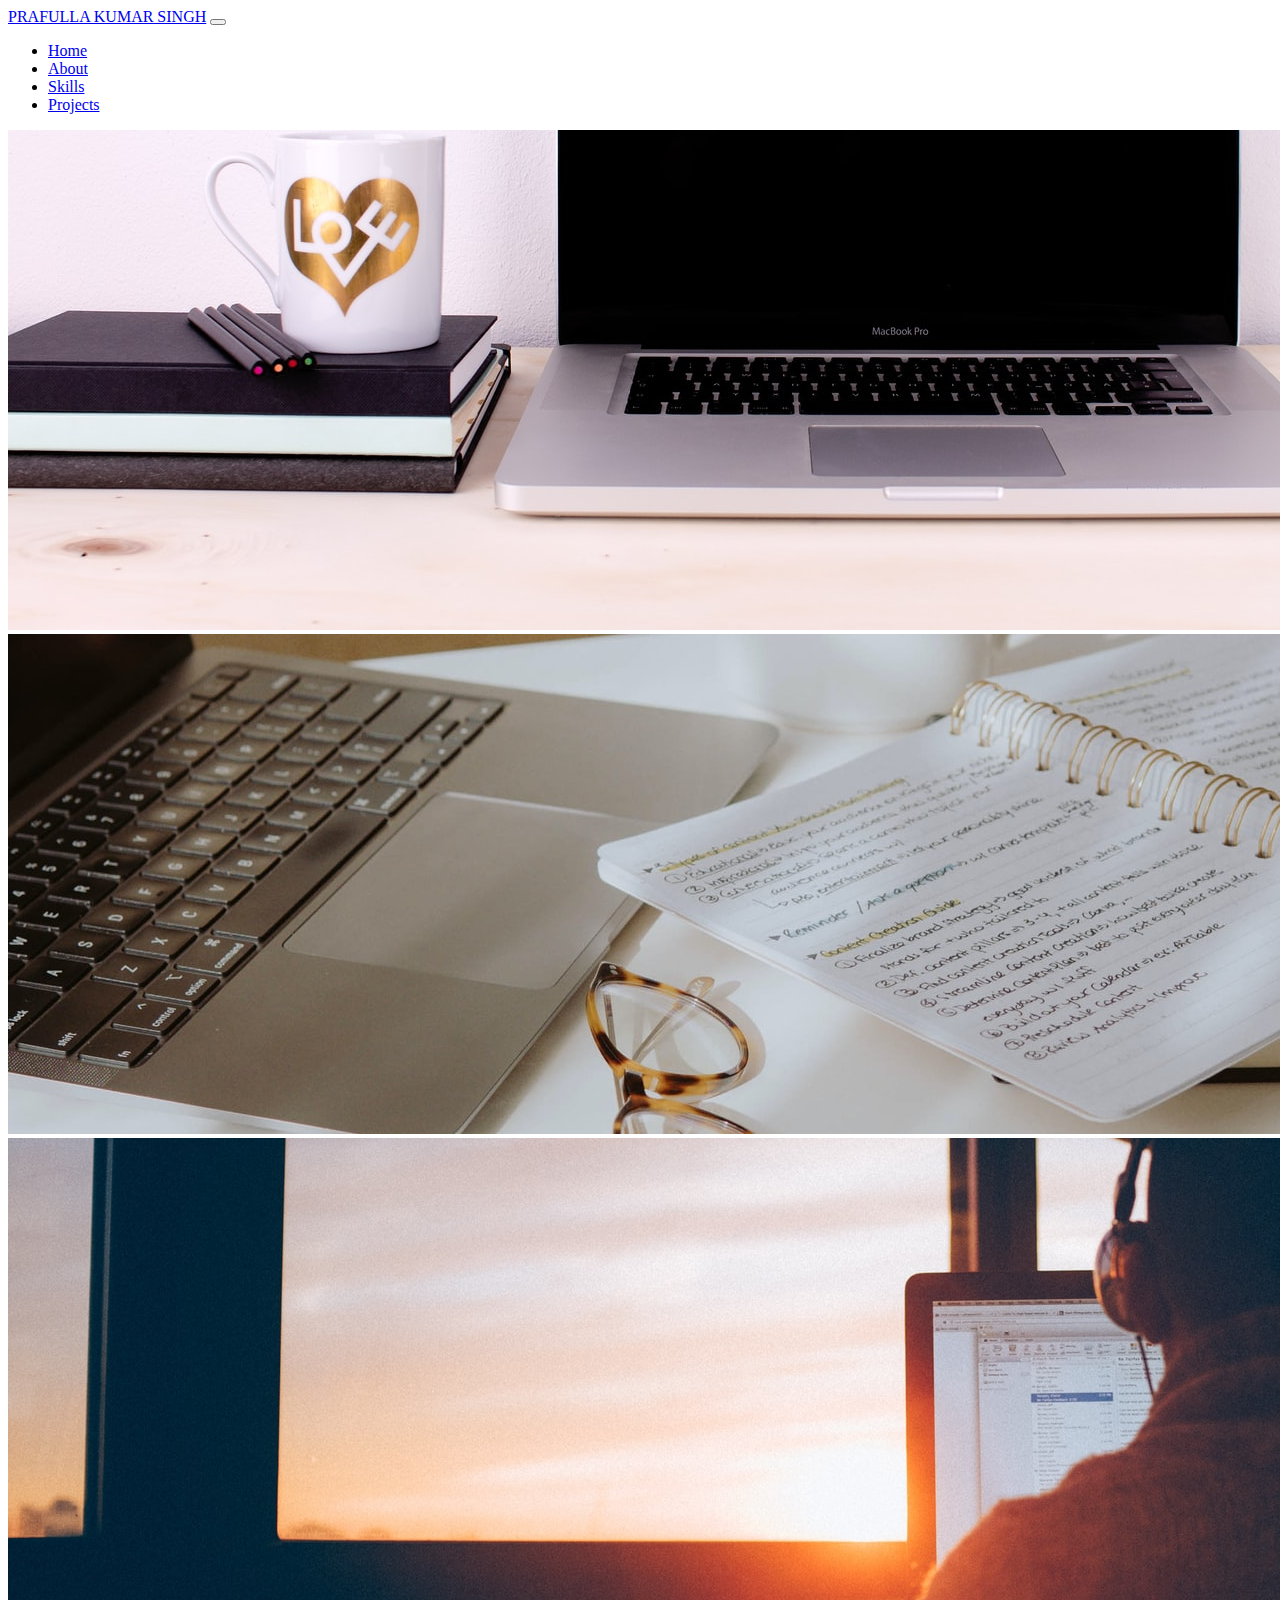
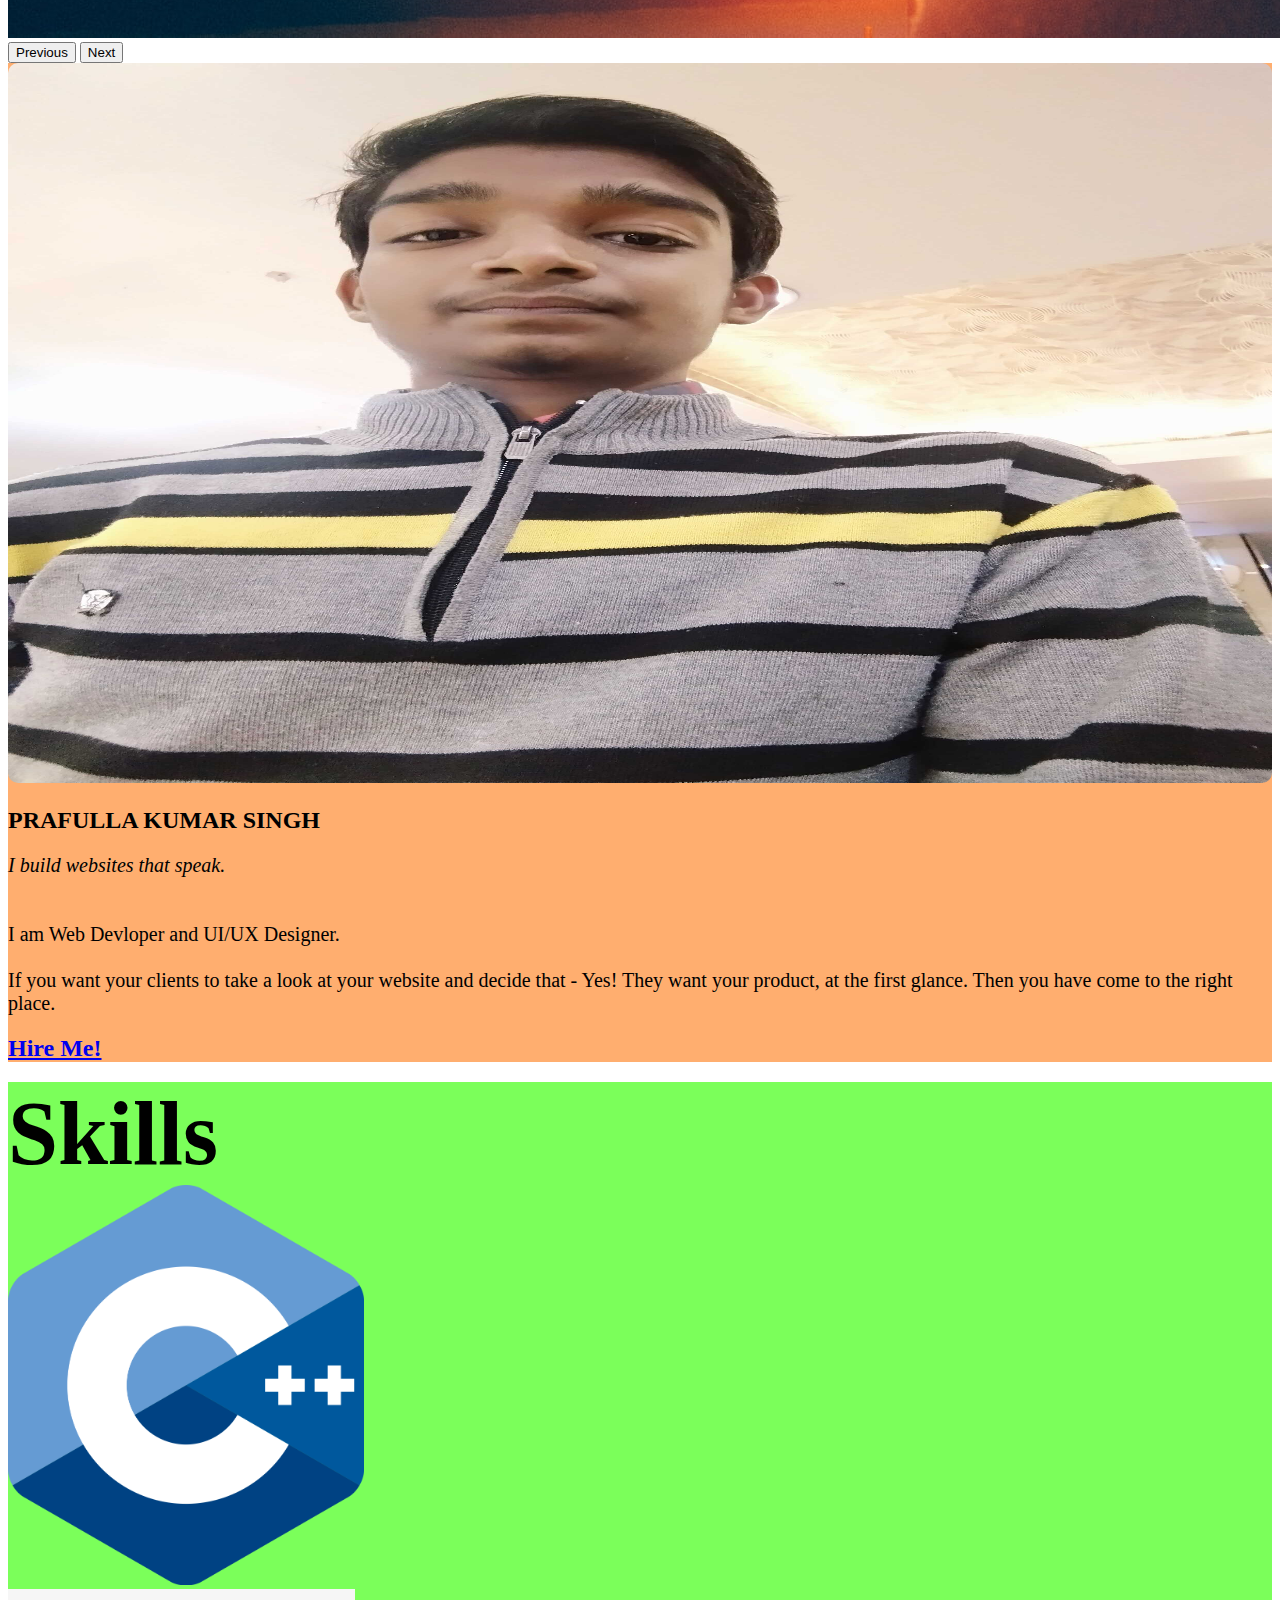
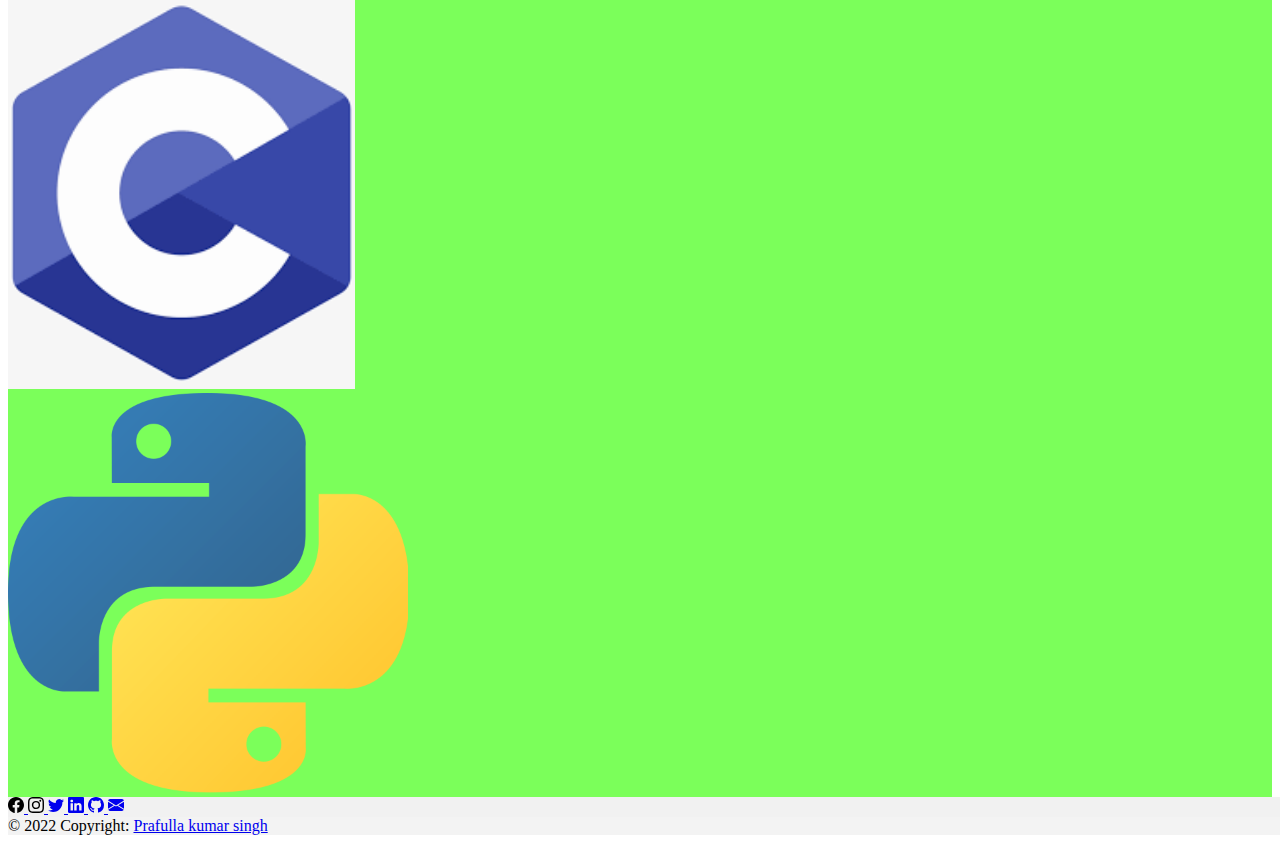
<file: Project/index.html>
<!DOCTYPE html>
<html lang="en">

<head>
    <meta charset="UTF-8">
    <meta http-equiv="X-UA-Compatible" content="IE=edge">
    <meta name="viewport" content="width=device-width, initial-scale=1.0">
    <link href="https://cdn.jsdelivr.net/npm/bootstrap@5.1.1/dist/css/bootstrap.min.css" rel="stylesheet"
        integrity="sha384-F3w7mX95PdgyTmZZMECAngseQB83DfGTowi0iMjiWaeVhAn4FJkqJByhZMI3AhiU" crossorigin="anonymous">
    <script src="https://cdn.jsdelivr.net/npm/bootstrap@5.1.1/dist/js/bootstrap.bundle.min.js"
        integrity="sha384-/bQdsTh/da6pkI1MST/rWKFNjaCP5gBSY4sEBT38Q/9RBh9AH40zEOg7Hlq2THRZ"
        crossorigin="anonymous"></script>
    <link rel="stylesheet" href="style.css">
    <title>Portfolio</title>
</head>

<body>
    <!-- navigation -->
    <nav class="navbar navbar-expand-lg navbar-dark bg-dark">
        <div class="container-fluid">
            <a class="navbar-brand" href="#">PRAFULLA KUMAR SINGH</a>
            <button class="navbar-toggler" type="button" data-bs-toggle="collapse"
                data-bs-target="#navbarSupportedContent" aria-controls="navbarSupportedContent" aria-expanded="false"
                aria-label="Toggle navigation">
                <span class="navbar-toggler-icon"></span>
            </button>
            <div class="collapse navbar-collapse" id="navbarSupportedContent">
                <ul class="navbar-nav me-auto mb-2 mb-lg-0">
                    <li class="nav-item">
                        <a class="nav-link active" aria-current="page" href="#">Home</a>
                    </li>
                    <li class="nav-item">
                        <a class="nav-link" href="#about">About</a>
                    </li>
                    <li class="nav-item">
                        <a class="nav-link" href="#skills">Skills</a>
                    </li>
                    <li class="nav-item">
                        <a class="nav-link" href="projects.html">Projects</a>
                    </li>
                </ul>
            </div>
        </div>
    </nav>
    <!-- start -->
    <div id="carouselExampleFade" class="carousel slide carousel-fade" data-bs-ride="carousel">
        <div class="carousel-inner">
            <div class="carousel-item active">
                <img src="img/photo-1524561506982-601111bed7a6.jpeg" class="d-block w-100" alt="...">
            </div>
            <div class="carousel-item">
                <img src="img/photo-1612405199572-aa74dfbad7d0.jpeg" class="d-block w-100" alt="...">
            </div>
            <div class="carousel-item">
                <img src="img/photo-1497493292307-31c376b6e479.jpeg" class="d-block w-100" alt="...">
            </div>
        </div>
        <button class="carousel-control-prev" type="button" data-bs-target="#carouselExampleFade" data-bs-slide="prev">
            <span class="carousel-control-prev-icon" aria-hidden="true"></span>
            <span class="visually-hidden">Previous</span>
        </button>
        <button class="carousel-control-next" type="button" data-bs-target="#carouselExampleFade" data-bs-slide="next">
            <span class="carousel-control-next-icon" aria-hidden="true"></span>
            <span class="visually-hidden">Next</span>
        </button>
    </div>
    <!-- About -->
    <div class="container" id="about">
        <div class="card-about-card">
            <div class="row no-gutters">
                <div class="col-sm-8 col-md-6">
                    <img src="img/pks.jpg" alt="login" class="about-card-img">
                </div>
                <div class="col-sm-8 col-md-6">
                    <div class="card-body">
                        <h2> PRAFULLA KUMAR SINGH<h2>
                                <div class="about-card-description">
                                    <em> I build websites that speak. </em>
                                    <br> <br> <br>
                                    I am Web Devloper and UI/UX Designer.
                                    <br> <br>
                                    If you want your clients to take a look at your website and decide that - Yes! They
                                    want your product, at the first glance. Then you have come to the right place.
                                </div>
                                <a class="btn bg-info text-danger" href="#"> <strong>

                                        Hire Me!</a>
                                </strong>
                    </div>
                </div>
            </div>
        </div>
    </div>
    <!-- Skills -->
    <div class="album py-1 bg-light" id="skill">
        <div class="container1">
            <div class="selfhead text-center">
                Skills
            </div>
            <div class="row">
                <div class="col-md-4">
                    <div class="card mb-4 box-shadow">
                        <img class="card-img-top" src="img/c++.png" alt="Card image cap" height="400px">
                    </div>
                </div>
                <div class="col-md-4">
                    <div class="card mb-4 box-shadow">
                        <img class="card-img-top" src="img/c.png" alt="Card image cap" height="400px">

                    </div>
                </div>
                <div class="col-md-4">
                    <div class="card mb-4 box-shadow">
                        <img class="card-img-top" src="img/python.png" alt="Card image cap" height="400px">

                    </div>
                </div>

               
            </div>
        </div>
    </div>
    <!-- footer -->
    <footer class="text-center text-white" style="background-color: #f1f1f1;">
        <div class="container pt-4">
  
          <section class="mb-4">
            <a class="btn btn-link btn-floating btn-lg text-dark m-1" href="https://www.facebook.com/"
              role="button" data-mdb-ripple-color="dark">
              <svg xmlns="http://www.w3.org/2000/svg" width="16" height="16" fill="black" class="bi bi-facebook"
                viewBox="0 0 16 16">
                <path
                  d="M16 8.049c0-4.446-3.582-8.05-8-8.05C3.58 0-.002 3.603-.002 8.05c0 4.017 2.926 7.347 6.75 7.951v-5.625h-2.03V8.05H6.75V6.275c0-2.017 1.195-3.131 3.022-3.131.876 0 1.791.157 1.791.157v1.98h-1.009c-.993 0-1.303.621-1.303 1.258v1.51h2.218l-.354 2.326H9.25V16c3.824-.604 6.75-3.934 6.75-7.951z" />
              </svg>
              <i class="bi bi-facebook text-dark"></i>
            </a>
  
            <a class="btn btn-link btn-floating btn-lg text-dark m-1"
              href="https://www.instagram.com/" role="button" data-mdb-ripple-color="dark">
  
              <svg xmlns="http://www.w3.org/2000/svg" width="16" height="16" fill="black" class="bi bi-instagram"
                viewBox="0 0 16 16">
                <path
                  d="M8 0C5.829 0 5.556.01 4.703.048 3.85.088 3.269.222 2.76.42a3.917 3.917 0 0 0-1.417.923A3.927 3.927 0 0 0 .42 2.76C.222 3.268.087 3.85.048 4.7.01 5.555 0 5.827 0 8.001c0 2.172.01 2.444.048 3.297.04.852.174 1.433.372 1.942.205.526.478.972.923 1.417.444.445.89.719 1.416.923.51.198 1.09.333 1.942.372C5.555 15.99 5.827 16 8 16s2.444-.01 3.298-.048c.851-.04 1.434-.174 1.943-.372a3.916 3.916 0 0 0 1.416-.923c.445-.445.718-.891.923-1.417.197-.509.332-1.09.372-1.942C15.99 10.445 16 10.173 16 8s-.01-2.445-.048-3.299c-.04-.851-.175-1.433-.372-1.941a3.926 3.926 0 0 0-.923-1.417A3.911 3.911 0 0 0 13.24.42c-.51-.198-1.092-.333-1.943-.372C10.443.01 10.172 0 7.998 0h.003zm-.717 1.442h.718c2.136 0 2.389.007 3.232.046.78.035 1.204.166 1.486.275.373.145.64.319.92.599.28.28.453.546.598.92.11.281.24.705.275 1.485.039.843.047 1.096.047 3.231s-.008 2.389-.047 3.232c-.035.78-.166 1.203-.275 1.485a2.47 2.47 0 0 1-.599.919c-.28.28-.546.453-.92.598-.28.11-.704.24-1.485.276-.843.038-1.096.047-3.232.047s-2.39-.009-3.233-.047c-.78-.036-1.203-.166-1.485-.276a2.478 2.478 0 0 1-.92-.598 2.48 2.48 0 0 1-.6-.92c-.109-.281-.24-.705-.275-1.485-.038-.843-.046-1.096-.046-3.233 0-2.136.008-2.388.046-3.231.036-.78.166-1.204.276-1.486.145-.373.319-.64.599-.92.28-.28.546-.453.92-.598.282-.11.705-.24 1.485-.276.738-.034 1.024-.044 2.515-.045v.002zm4.988 1.328a.96.96 0 1 0 0 1.92.96.96 0 0 0 0-1.92zm-4.27 1.122a4.109 4.109 0 1 0 0 8.217 4.109 4.109 0 0 0 0-8.217zm0 1.441a2.667 2.667 0 1 1 0 5.334 2.667 2.667 0 0 1 0-5.334z" />
              </svg>
              <i class="bi bi-instagram"></i>
            </a>
  
            <a class="btn btn-link btn-floating btn-lg text-dark m-1" href="https://twitter.com/"
              role="button" data-mdb-ripple-color="dark">
              <svg xmlns="http://www.w3.org/2000/svg" width="16" height="16" fill="currentColor" class="bi bi-twitter"
                viewBox="0 0 16 16">
                <path
                  d="M5.026 15c6.038 0 9.341-5.003 9.341-9.334 0-.14 0-.282-.006-.422A6.685 6.685 0 0 0 16 3.542a6.658 6.658 0 0 1-1.889.518 3.301 3.301 0 0 0 1.447-1.817 6.533 6.533 0 0 1-2.087.793A3.286 3.286 0 0 0 7.875 6.03a9.325 9.325 0 0 1-6.767-3.429 3.289 3.289 0 0 0 1.018 4.382A3.323 3.323 0 0 1 .64 6.575v.045a3.288 3.288 0 0 0 2.632 3.218 3.203 3.203 0 0 1-.865.115 3.23 3.23 0 0 1-.614-.057 3.283 3.283 0 0 0 3.067 2.277A6.588 6.588 0 0 1 .78 13.58a6.32 6.32 0 0 1-.78-.045A9.344 9.344 0 0 0 5.026 15z" />
              </svg>
              <i class="bi bi-twitter"></i>
            </a>
  
            <a class="btn btn-link btn-floating btn-lg text-dark m-1"
              href="https://in.linkedin.com/in/" role="button" data-mdb-ripple-color="dark">
              <svg xmlns="http://www.w3.org/2000/svg" width="16" height="16" fill="currentColor" class="bi bi-linkedin"
                viewBox="0 0 16 16">
                <path
                  d="M0 1.146C0 .513.526 0 1.175 0h13.65C15.474 0 16 .513 16 1.146v13.708c0 .633-.526 1.146-1.175 1.146H1.175C.526 16 0 15.487 0 14.854V1.146zm4.943 12.248V6.169H2.542v7.225h2.401zm-1.2-8.212c.837 0 1.358-.554 1.358-1.248-.015-.709-.52-1.248-1.342-1.248-.822 0-1.359.54-1.359 1.248 0 .694.521 1.248 1.327 1.248h.016zm4.908 8.212V9.359c0-.216.016-.432.08-.586.173-.431.568-.878 1.232-.878.869 0 1.216.662 1.216 1.634v3.865h2.401V9.25c0-2.22-1.184-3.252-2.764-3.252-1.274 0-1.845.7-2.165 1.193v.025h-.016a5.54 5.54 0 0 1 .016-.025V6.169h-2.4c.03.678 0 7.225 0 7.225h2.4z" />
              </svg>
              <i class="bi bi-linkedin"></i>
            </a>
            <a class="btn btn-link btn-floating btn-lg text-dark m-1"
              href="https://github.com/" role="button" data-mdb-ripple-color="dark">
              <svg xmlns="http://www.w3.org/2000/svg" width="16" height="16" fill="currentColor" class="bi bi-github"
                viewBox="0 0 16 16">
                <path
                  d="M8 0C3.58 0 0 3.58 0 8c0 3.54 2.29 6.53 5.47 7.59.4.07.55-.17.55-.38 0-.19-.01-.82-.01-1.49-2.01.37-2.53-.49-2.69-.94-.09-.23-.48-.94-.82-1.13-.28-.15-.68-.52-.01-.53.63-.01 1.08.58 1.23.82.72 1.21 1.87.87 2.33.66.07-.52.28-.87.51-1.07-1.78-.2-3.64-.89-3.64-3.95 0-.87.31-1.59.82-2.15-.08-.2-.36-1.02.08-2.12 0 0 .67-.21 2.2.82.64-.18 1.32-.27 2-.27.68 0 1.36.09 2 .27 1.53-1.04 2.2-.82 2.2-.82.44 1.1.16 1.92.08 2.12.51.56.82 1.27.82 2.15 0 3.07-1.87 3.75-3.65 3.95.29.25.54.73.54 1.48 0 1.07-.01 1.93-.01 2.2 0 .21.15.46.55.38A8.012 8.012 0 0 0 16 8c0-4.42-3.58-8-8-8z" />
              </svg>
              <i class="bi bi-github"></i>
            </a>
            <a
            class="btn btn-link btn-floating btn-lg text-dark m-1"
            href="mailto:2003010152@ipec.org.in"
            role="button"
            data-mdb-ripple-color="dark"
            >
            <svg xmlns="http://www.w3.org/2000/svg" width="16" height="16" fill="currentColor" class="bi bi-envelope-fill" viewBox="0 0 16 16">
              <path d="M.05 3.555A2 2 0 0 1 2 2h12a2 2 0 0 1 1.95 1.555L8 8.414.05 3.555zM0 4.697v7.104l5.803-3.558L0 4.697zM6.761 8.83l-6.57 4.027A2 2 0 0 0 2 14h12a2 2 0 0 0 1.808-1.144l-6.57-4.027L8 9.586l-1.239-.757zm3.436-.586L16 11.801V4.697l-5.803 3.546z"/>
            </svg>
            <i class="bi bi-envelope-fill"></i>
          </a>
          </section>
        </div>
        <div class="text-center text-secondary p-3" style="background-color: rgba(255, 255, 255, 0.2);">
          © 2022 Copyright:
          <a class="text-secondary" href="./index.html">Prafulla kumar singh</a>
        </div>
      </footer>
</body>

</html>
</file>
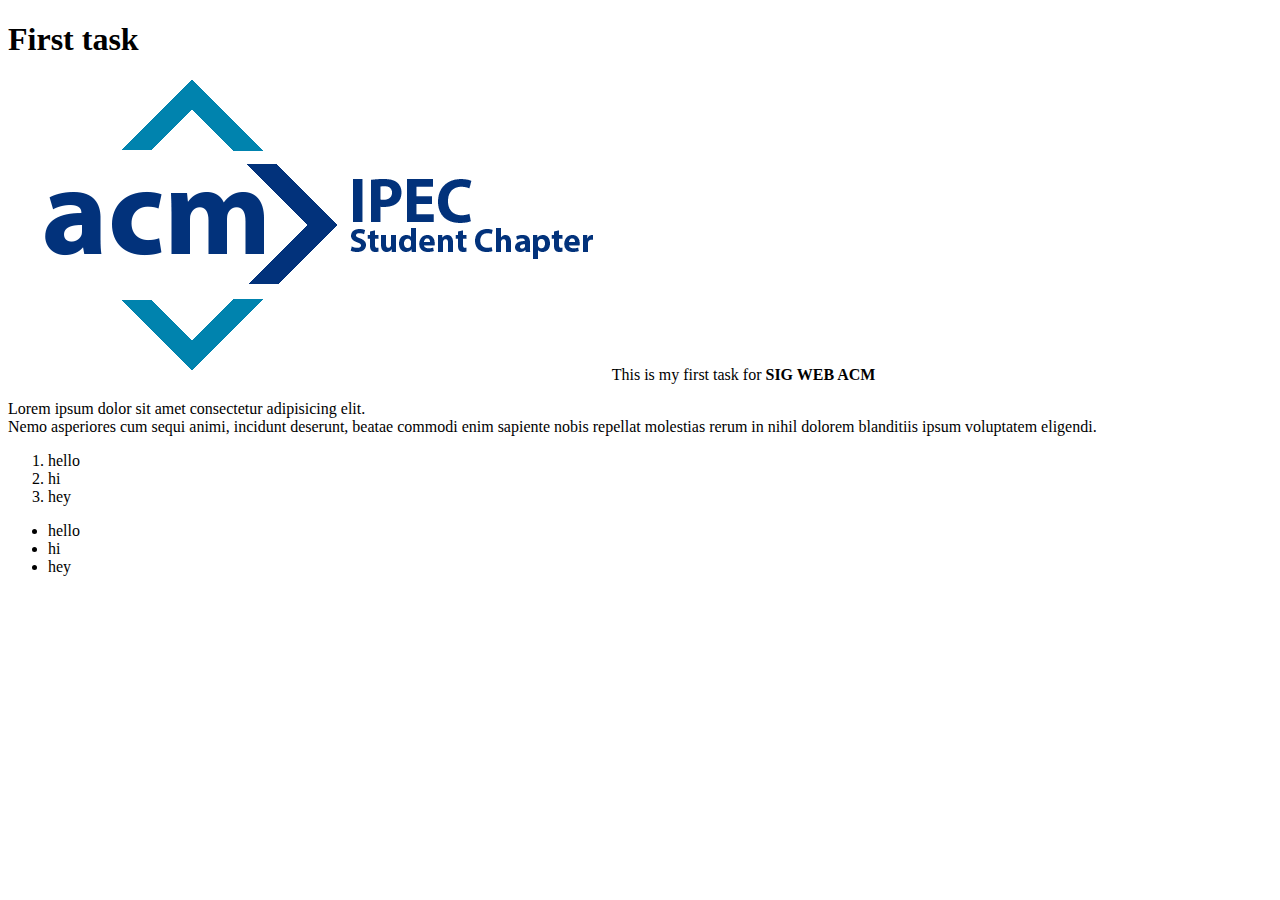
<file: task1/index.html>
<!DOCTYPE html>
<html lang="en">
<head>
    <meta charset="UTF-8">
    <meta http-equiv="X-UA-Compatible" content="IE=edge">
    <meta name="viewport" content="width=device-width, initial-scale=1.0">
    <title>Task1</title>
</head>
<body>
   <h1>First task</h1>
    <img src="acmlogo.png" alt="logo">
    <span>This is my first task for <b>SIG WEB ACM</b></span>
    <p>Lorem ipsum dolor sit amet consectetur adipisicing elit. <br> Nemo asperiores cum sequi animi, incidunt deserunt, beatae commodi enim sapiente nobis repellat molestias rerum in nihil dolorem blanditiis ipsum voluptatem eligendi.</p>
<div>
    <ol>
        <li>hello</li>
        <li>hi</li>
        <li>hey</li>
    </ol>
    <ul>
        <li>hello</li>
        <li>hi</li>
        <li>hey</li>
    </ul>
</div>

    
</body>
</html>
</file>
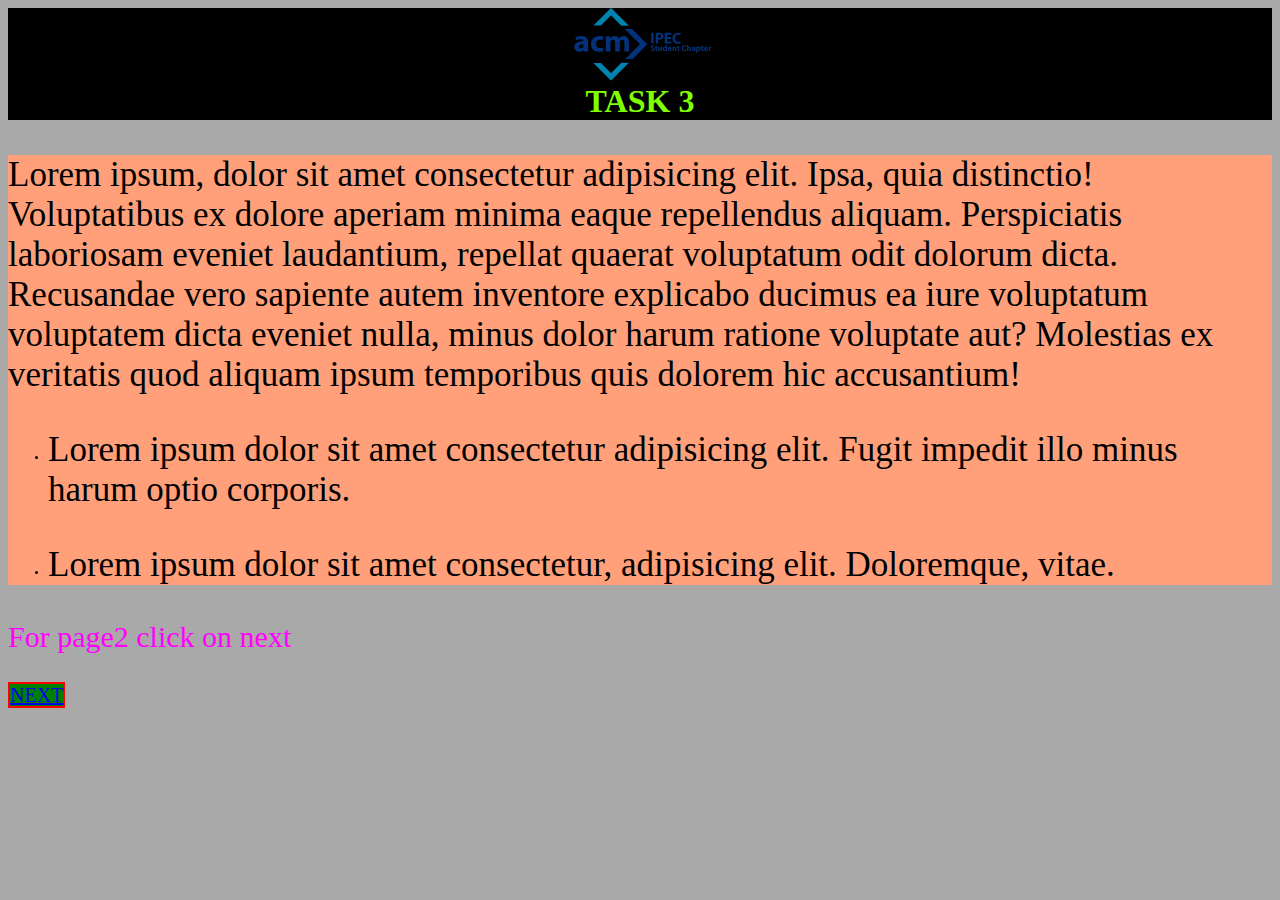
<file: task3/index.html>
<!DOCTYPE html>
<html lang="en">
<head>
    <meta charset="UTF-8">
    <meta http-equiv="X-UA-Compatible" content="IE=edge">
    <meta name="viewport" content="width=device-width, initial-scale=1.0">
    <title>Task3</title>
    <style>
        body{
            background-color: darkgrey;
        }
        header{
            background-color: black;
        }
        img{
            display: block;
            width: 150px;
            margin: auto;
        }
        h1{
            
            color: chartreuse;
            text-align: center;
            margin: 0px;
        }
        .t1{
            padding-top: 0px;
            background-color: lightsalmon;
            font-size: 10px;
        }
        .t1 p{
            font-size: 3.5em;
        }
        .p2 p{
            font-size: 30px;
            color: magenta;
        }
        .p2 a{
            border: 2px solid red;
            font-size: 20px;
            background-color: green;
        }
        .p2 a:hover{
            background-color: mediumslateblue;
            color: whitesmoke;
        }
    </style>
</head>
<body>
   <header>
       <img src="acmlogo.png" alt="">
       <h1>TASK 3</h1>
   </header>
    <div class="t1">
        <p>Lorem ipsum, dolor sit amet consectetur adipisicing elit. Ipsa, quia distinctio! Voluptatibus ex dolore aperiam minima eaque repellendus aliquam. Perspiciatis laboriosam eveniet laudantium, repellat quaerat voluptatum odit dolorum dicta. Recusandae vero sapiente autem inventore explicabo ducimus ea iure voluptatum voluptatem dicta eveniet nulla, minus dolor harum ratione voluptate aut? Molestias ex veritatis quod aliquam ipsum temporibus quis dolorem hic accusantium!</p>
        <ul>
            <li><p>Lorem ipsum dolor sit amet consectetur adipisicing elit. Fugit impedit illo minus harum optio corporis.</p></li>
            <li><p>Lorem ipsum dolor sit amet consectetur, adipisicing elit. Doloremque, vitae.</p></li>
        </ul>
    </div>
    <div class="p2">
        <p>For page2 click on next</p>
        <a href="page2.html" target="blank">NEXT</a>
    </div>   
</body>
</html>
</file>
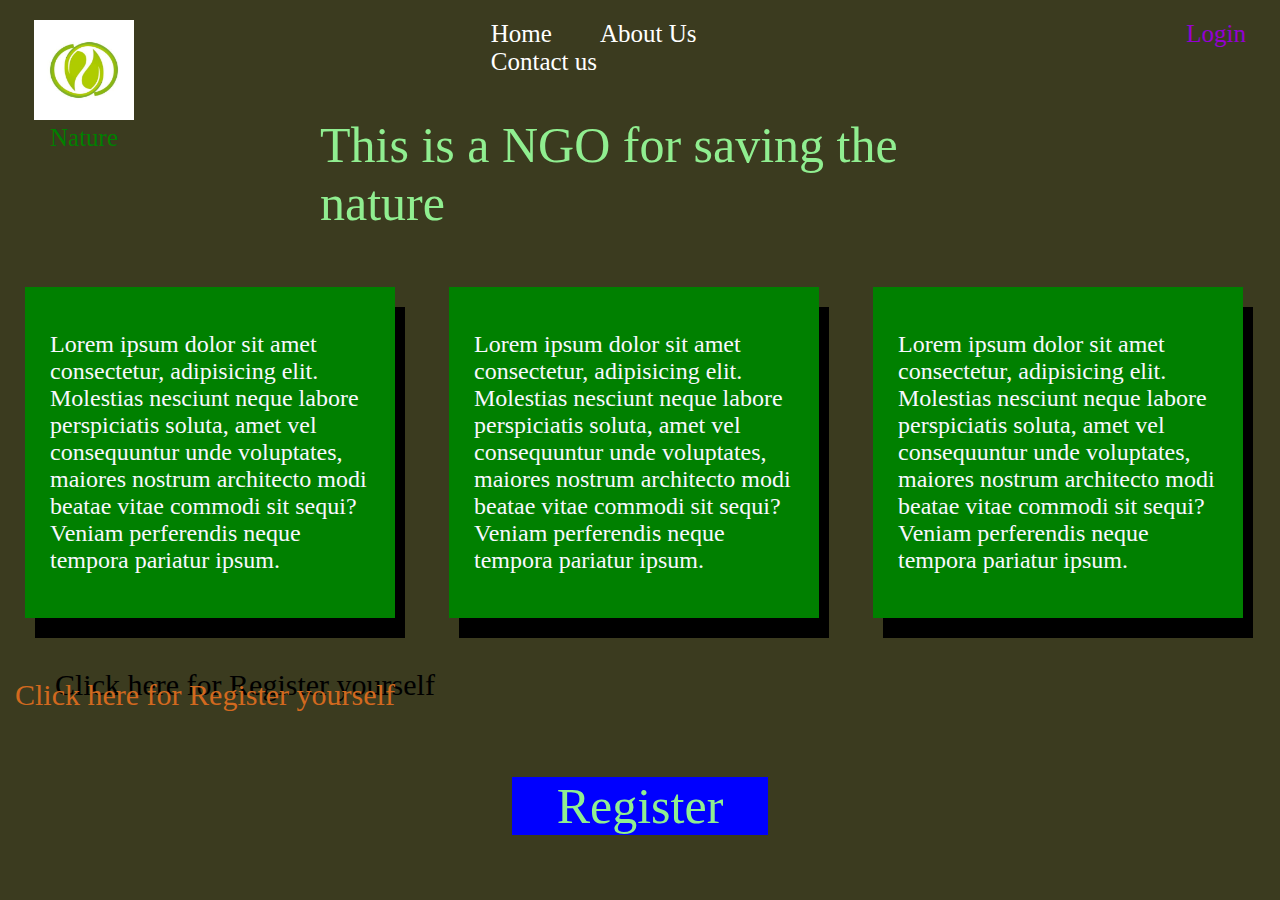
<file: task4/index.html>
<!DOCTYPE html>
<html lang="en">
<head>
    <meta charset="UTF-8">
    <meta http-equiv="X-UA-Compatible" content="IE=edge">
    <meta name="viewport" content="width=device-width, initial-scale=1.0">
    <title>Task4</title>
    <style>
        body{
            margin: 0px;
            padding: 0px;
            background-color: rgb(59, 59, 31);
        }
        .left{
            display:inline-block;
            position: absolute;
            left: 34px;
            top: 20px;
        }
        .left img{
            width: 100px;
        }
        .left div{
            color: green;
            text-align: center;
            font-size: 25px;
        }
        .mid{
            display: block;
            width: 33%;
            margin: 20px auto;   
        }
        .nav li{
            display: inline-block;
            font-size: 25px;
        }
        .nav li a{
            color: white;
            text-decoration: none;
            padding: 34px 22px;
        }
        .right{
            display:inline-block;
            position: absolute;
            right: 34px;
            top: 20px;
            font-size: 25px;
            
        }
        .right a{
            color: darkviolet;
            text-decoration: none;
        }
        .cont{
            color: lightgreen;
            display: block;
            width: 50%;
            margin: 40px auto;
            font-size: 50px;
        }
        .b1{
            display: inline-block;
            color: ghostwhite;
            font-size: 24px;
            width: 25%;
            background-color: green;
            box-shadow: 10px 20px black;
            margin: 15px 25px;
            padding: 20px 25px;
        }
        .regis p{
            font-size: 30px;
            padding: 15px;
            color: chocolate;
            text-shadow: 40px -10px black;
            transition-property: text-shadow;
            transition-duration: 3s;
        }
        .regis p:hover{
            text-shadow: -20px 10px black;
        }
        .regis a{
            color: lightgreen;
            display: block;
            background-color: blue;
            text-align: center;
            width: 20%;
            margin: 50px auto;
            font-size: 50px;
            text-decoration: none;
        }
    </style>
</head>
<body>
    <header class="head">
        <div class="left">
            <img src="nl.jpg" alt="">
            <div>Nature</div>
        </div>
        <div class="mid">
            <ul class="nav">
                <li><a href="index.html">Home</a></li>
                <li><a href="about us.html">About Us</a></li>
                <li><a href="#">Contact us</a></li>
            </ul>
            <div class="right">
                <a href="#">Login</a>
            </div>
        </div>
    </header>
    <div class="cont">
        This is a NGO for saving the nature
    </div>
    <div class="b1">
        <p>Lorem ipsum dolor sit amet consectetur, adipisicing elit. Molestias nesciunt neque labore perspiciatis soluta, amet vel consequuntur unde voluptates, maiores nostrum architecto modi beatae vitae commodi sit sequi? Veniam perferendis neque tempora pariatur ipsum.</p>
    </div>
    <div class="b1">
        <p>Lorem ipsum dolor sit amet consectetur, adipisicing elit. Molestias nesciunt neque labore perspiciatis soluta, amet vel consequuntur unde voluptates, maiores nostrum architecto modi beatae vitae commodi sit sequi? Veniam perferendis neque tempora pariatur ipsum.</p>
    </div>
    <div class="b1">
        <p>Lorem ipsum dolor sit amet consectetur, adipisicing elit. Molestias nesciunt neque labore perspiciatis soluta, amet vel consequuntur unde voluptates, maiores nostrum architecto modi beatae vitae commodi sit sequi? Veniam perferendis neque tempora pariatur ipsum.</p>
    </div>
    <div class="regis">
        <p>Click here for Register yourself</p>
        <div>
            <a href="registration.html" target="_blank">Register</a>
        </div>
    </div>
</body>
</html>
</file>
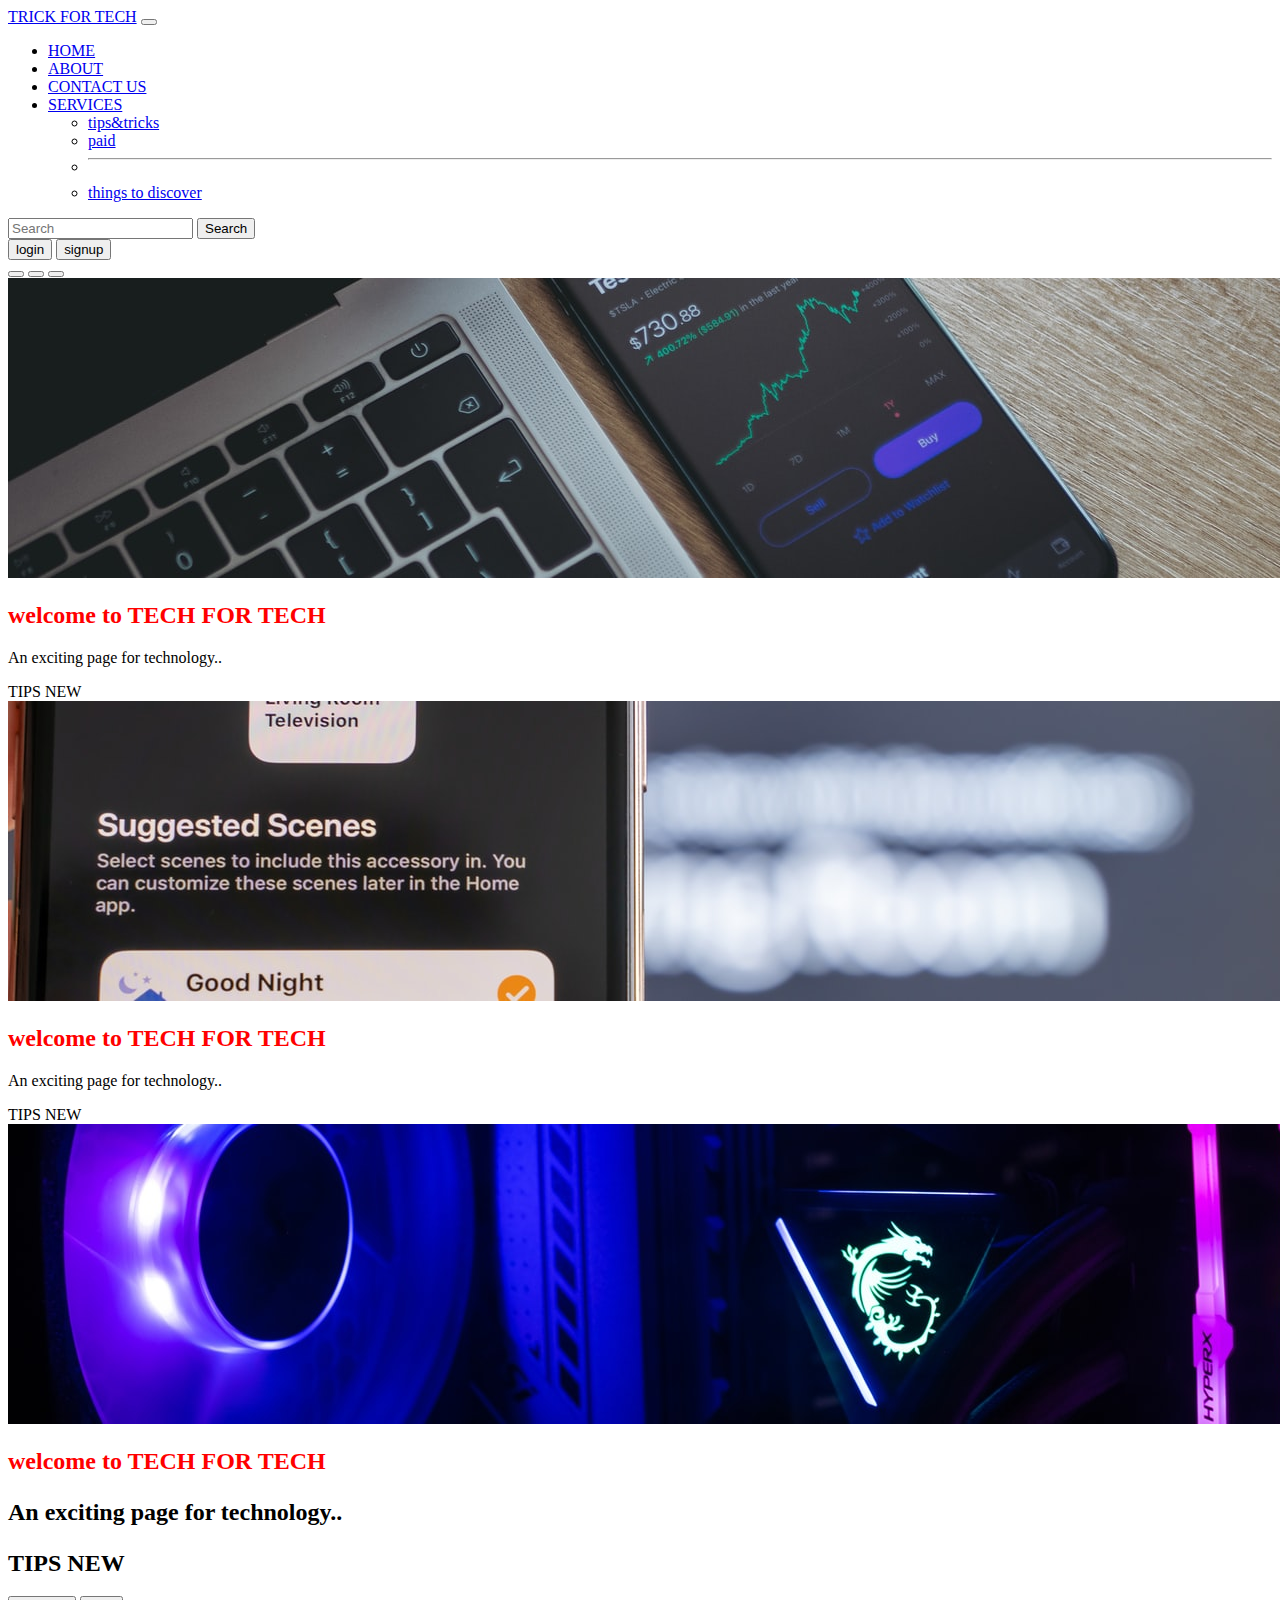
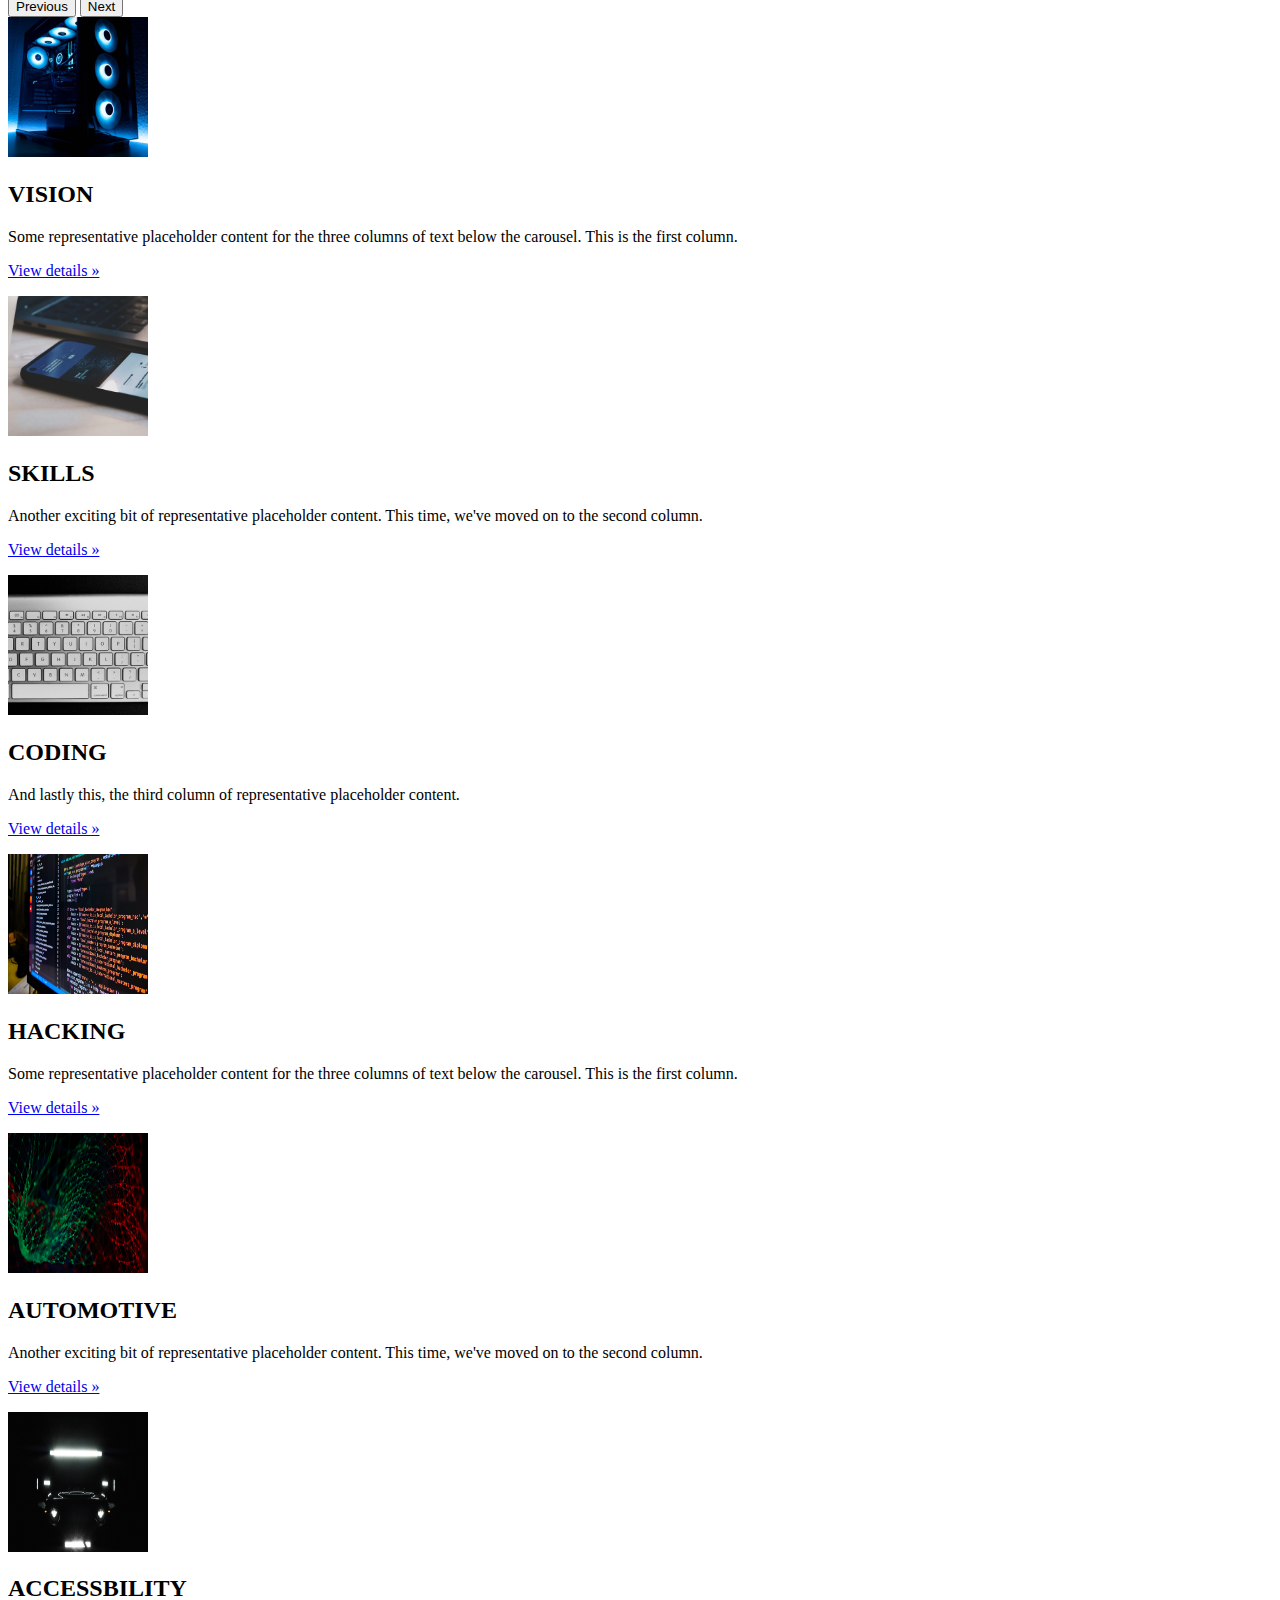
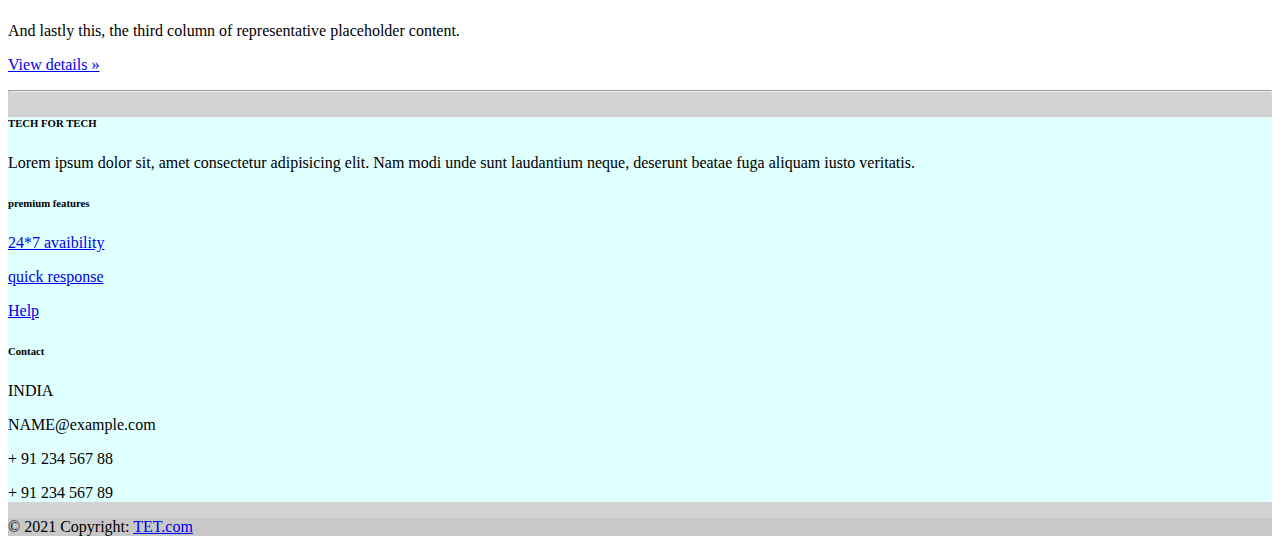
<file: task5/index.html>
<!doctype html>
<html lang="en">
  <head>
    <!-- Required meta tags -->
    <meta charset="utf-8">
    <meta name="viewport" content="width=device-width, initial-scale=1">

    <!-- Bootstrap CSS -->
    <link href="https://cdn.jsdelivr.net/npm/bootstrap@5.0.1/dist/css/bootstrap.min.css" rel="stylesheet" integrity="sha384-+0n0xVW2eSR5OomGNYDnhzAbDsOXxcvSN1TPprVMTNDbiYZCxYbOOl7+AMvyTG2x" crossorigin="anonymous">

    <title>TECH</title>
  </head>
  <body>
    <nav class="navbar navbar-expand-lg navbar-dark bg-dark">
        <div class="container-fluid">
          <a class="navbar-brand" href="#">TRICK FOR TECH</a>
          <button class="navbar-toggler" type="button" data-bs-toggle="collapse" data-bs-target="#navbarSupportedContent" aria-controls="navbarSupportedContent" aria-expanded="false" aria-label="Toggle navigation">
            <span class="navbar-toggler-icon"></span>
          </button>
          <div class="collapse navbar-collapse" id="navbarSupportedContent">
            <ul class="navbar-nav me-auto mb-2 mb-lg-0">
              <li class="nav-item">
                <a class="nav-link active" aria-current="page" href="/">HOME</a>
              </li>
              <li class="nav-item">
                <a class="nav-link" href="#">ABOUT</a>
              </li>
              <li class="nav-item">
                <a class="nav-link" href="#">CONTACT US</a>
              </li>
              <li class="nav-item dropdown">
                <a class="nav-link dropdown-toggle" href="#" id="navbarDropdown" role="button" data-bs-toggle="dropdown" aria-expanded="false">
                  SERVICES
                </a>
                <ul class="dropdown-menu" aria-labelledby="navbarDropdown">
                  <li><a class="dropdown-item" href="#">tips&tricks</a></li>
                  <li><a class="dropdown-item" href="#">paid</a></li>
                  <li><hr class="dropdown-divider"></li>
                  <li><a class="dropdown-item" href="#">things to discover</a></li>
                </ul>
              </li>
              
            </ul>
            <form class="d-flex">
              <input class="form-control me-2" type="search" placeholder="Search" aria-label="Search">
              <button class="btn btn-outline-success" type="submit">Search</button>
            </form>
            <div class="mx-2">
            <button class="btn btn-success">login</button>
            <button class="btn btn-success">signup</button>
        </div>
          </div>
        </div>
      </nav>
      <div id="carouselExampleCaptions" class="carousel slide carousel-fade" data-bs-ride="carousel">
        <div class="carousel-indicators">
          <button type="button" data-bs-target="#carouselExampleCaptions" data-bs-slide-to="0" class="active" aria-current="true" aria-label="Slide 1"></button>
          <button type="button" data-bs-target="#carouselExampleCaptions" data-bs-slide-to="1" aria-label="Slide 2"></button>
          <button type="button" data-bs-target="#carouselExampleCaptions" data-bs-slide-to="2" aria-label="Slide 3"></button>
        </div>
        <div class="carousel-inner">
          <div class="carousel-item active">
            <img src="pic.1.jpg" class="d-block w-100" alt="...">
            <div class="carousel-caption d-none d-md-block">
              <h2 style="color: red;">welcome to TECH FOR TECH</h2>
              <p>An exciting page for technology..</p>
              <bitton class="btn btn-danger">TIPS</bitton>
              <bitton class="btn btn-success">NEW</bitton>
            </div>
          </div>
          <div class="carousel-item">
            <img src="pic.3.jpg" class="d-block w-100"  alt="...">
            <div class="carousel-caption d-none d-md-block">
              <h2 style="color: red;">welcome to TECH FOR TECH</h2>
              <p>An exciting page for technology..</p>
              <bitton class="btn btn-danger">TIPS</bitton>
              <bitton class="btn btn-success">NEW</bitton>
            </div>
          </div>
          <div class="carousel-item">
            <img src="pic.4.jpg" class="d-block w-100" alt="...">
            <div class="carousel-caption d-none d-md-block">
              <h2 style="color: red;">welcome to TECH FOR TECH<h2>
              <p>An exciting page for technology..</p>
              <bitton class="btn btn-danger">TIPS</bitton>
              <bitton class="btn btn-success">NEW</bitton>
            </div>
          </div>
        </div>
        <button class="carousel-control-prev" type="button" data-bs-target="#carouselExampleCaptions" data-bs-slide="prev">
          <span class="carousel-control-prev-icon" aria-hidden="true"></span>
          <span class="visually-hidden">Previous</span>
        </button>
        <button class="carousel-control-next" type="button" data-bs-target="#carouselExampleCaptions" data-bs-slide="next">
          <span class="carousel-control-next-icon" aria-hidden="true"></span>
          <span class="visually-hidden">Next</span>
        </button>
        <div class="container my-4">
            <div class="row">
                <div class="col-lg-4">
                    <img class="bd-placeholder-img rounded-circle" width="140" height="140 "src="card.3.jpg" alt="">
                  <!-- <svg class="bd-placeholder-img rounded-circle" width="140" height="140" xmlns="http://www.w3.org/2000/svg" role="img" aria-label="Placeholder: 140x140" preserveAspectRatio="xMidYMid slice" focusable="false"><title>Placeholder</title><rect width="100%" height="100%" fill="#777"></rect><text x="50%" y="50%" fill="#777" dy=".3em">140x140</text></svg> -->
          
                  <h2>VISION</h2>
                  <p>Some representative placeholder content for the three columns of text below the carousel. This is the first column.</p>
                  <p><a class="btn btn-success" href="#">View details »</a></p>
                </div><!-- /.col-lg-4 -->
                <div class="col-lg-4">
                    <img class="bd-placeholder-img rounded-circle" width="140" height="140 "src="card.2.jpg" alt="">
                  <!-- <svg class="bd-placeholder-img rounded-circle" width="140" height="140" xmlns="http://www.w3.org/2000/svg" role="img" aria-label="Placeholder: 140x140" preserveAspectRatio="xMidYMid slice" focusable="false"><title>Placeholder</title><rect width="100%" height="100%" fill="#777"></rect><text x="50%" y="50%" fill="#777" dy=".3em">140x140</text></svg> -->
          
                  <h2>SKILLS</h2>
                  <p>Another exciting bit of representative placeholder content. This time, we've moved on to the second column.</p>
                  <p><a class="btn btn-warning" href="#">View details »</a></p>
                </div><!-- /.col-lg-4 -->
                <div class="col-lg-4">
                    <img class="bd-placeholder-img rounded-circle" width="140" height="140 "src="card.1.jpg" alt="">
                  <!-- <svg class="bd-placeholder-img rounded-circle" width="140" height="140" xmlns="http://www.w3.org/2000/svg" role="img" aria-label="Placeholder: 140x140" preserveAspectRatio="xMidYMid slice" focusable="false"><title>Placeholder</title><rect width="100%" height="100%" fill="#777"></rect><text x="50%" y="50%" fill="#777" dy=".3em">140x140</text></svg>
           -->
                  <h2>CODING</h2>
                  <p>And lastly this, the third column of representative placeholder content.</p>
                  <p><a class="btn btn-danger" href="#">View details »</a></p>
                </div><!-- /.col-lg-4 -->
              </div>
        </div>
        <div class="container my-4">
            <div class="row">
                <div class="col-lg-4">
                    <img class="bd-placeholder-img rounded-circle" width="140" height="140 "src="card.4.jpg" alt="">
                  <!-- <svg class="bd-placeholder-img rounded-circle" width="140" height="140" xmlns="http://www.w3.org/2000/svg" role="img" aria-label="Placeholder: 140x140" preserveAspectRatio="xMidYMid slice" focusable="false"><title>Placeholder</title><rect width="100%" height="100%" fill="#777"></rect><text x="50%" y="50%" fill="#777" dy=".3em">140x140</text></svg> -->
          
                  <h2>HACKING</h2>
                  <p>Some representative placeholder content for the three columns of text below the carousel. This is the first column.</p>
                  <p><a class="btn btn-success" href="#">View details »</a></p>
                </div><!-- /.col-lg-4 -->
                <div class="col-lg-4">
                    <img class="bd-placeholder-img rounded-circle" width="140" height="140 "src="card.5.jpg" alt="">
                  <!-- <svg class="bd-placeholder-img rounded-circle" width="140" height="140" xmlns="http://www.w3.org/2000/svg" role="img" aria-label="Placeholder: 140x140" preserveAspectRatio="xMidYMid slice" focusable="false"><title>Placeholder</title><rect width="100%" height="100%" fill="#777"></rect><text x="50%" y="50%" fill="#777" dy=".3em">140x140</text></svg> -->
          
                  <h2>AUTOMOTIVE</h2>
                  <p>Another exciting bit of representative placeholder content. This time, we've moved on to the second column.</p>
                  <p><a class="btn btn-warning" href="#">View details »</a></p>
                </div><!-- /.col-lg-4 -->
                <div class="col-lg-4">
                    <img class="bd-placeholder-img rounded-circle" width="140" height="140 "src="card.6.jpg" alt="">
                  <!-- <svg class="bd-placeholder-img rounded-circle" width="140" height="140" xmlns="http://www.w3.org/2000/svg" role="img" aria-label="Placeholder: 140x140" preserveAspectRatio="xMidYMid slice" focusable="false"><title>Placeholder</title><rect width="100%" height="100%" fill="#777"></rect><text x="50%" y="50%" fill="#777" dy=".3em">140x140</text></svg>
           -->
                  <h2>ACCESSBILITY</h2>
                  <p>And lastly this, the third column of representative placeholder content.</p>
                  <p><a class="btn btn-danger" href="#">View details »</a></p>
                </div><!-- /.col-lg-4 -->
              </div>
              <footer class="text-center text-lg-start bg-light text-muted" style="background-color: lightgrey;">
                <hr>
        
        
                <section class="" style="background-color: lightcyan">
                    <div class="container text-center text-md-start ">
        
                        <div class="row mt-3">
        
                            <div class="col-md-3 col-lg-4 col-xl-3 mx-auto mb-4">
        
                                <h6 class="text-uppercase fw-bold mb-4">
                                    <i class="fas fa-gem me-3"></i>TECH FOR TECH
                                </h6>
                                <p>
                                   Lorem ipsum dolor sit, amet consectetur adipisicing elit. Nam modi unde sunt laudantium neque, deserunt beatae fuga aliquam iusto veritatis.
                                </p>
                            </div>
        
        
        
                            
        
                            <div class="col-md-3 col-lg-2 col-xl-2 mx-auto mb-4">
        
                                <h6 class="text-uppercase fw-bold mb-4">
                                    premium features
                                </h6>
                               
                                <p>
                                    <a href="#!" class="text-reset">24*7 avaibility</a>
                                </p>
                                <p>
                                    <a href="#!" class="text-reset">quick response</a>
                                </p>
                                <p>
                                    <a href="#!" class="text-reset">Help</a>
                                </p>
                            </div>
        
                            <div class="col-md-4 col-lg-3 col-xl-3 mx-auto mb-md-0 mb-4">
        
                                <h6 class="text-uppercase fw-bold mb-4">
                                    Contact
                                </h6>
                                <p>INDIA</p>
                                <p>
        
                                    NAME@example.com
                                </p>
                                <p>+ 91 234 567 88</p>
                                <p>+ 91 234 567 89</p>
                            </div>
        
                        </div>
        
                    </div>
                </section>
        
                <div class="text-center p-4" style="background-color: rgba(0, 0, 0, 0.05);">
                    © 2021 Copyright:
                    <a class="text-reset fw-bold" href="#">TET.com</a>
                </div>
        
            </footer>
        </div>
      </d"https://source.unsplash.com/user/erondu/1600x900"

    <!-- Optional JavaScript; choose one of the two! -->

    <!-- Option 1: Bootstrap Bundle with Popper -->
    <script src="https://cdn.jsdelivr.net/npm/bootstrap@5.0.1/dist/js/bootstrap.bundle.min.js" integrity="sha384-gtEjrD/SeCtmISkJkNUaaKMoLD0//ElJ19smozuHV6z3Iehds+3Ulb9Bn9Plx0x4" crossorigin="anonymous"></script>

    <!-- Option 2: Separate Popper and Bootstrap JS -->
    <!--
    <script src="https://cdn.jsdelivr.net/npm/@popperjs/core@2.9.2/dist/umd/popper.min.js" integrity="sha384-IQsoLXl5PILFhosVNubq5LC7Qb9DXgDA9i+tQ8Zj3iwWAwPtgFTxbJ8NT4GN1R8p" crossorigin="anonymous"></script>
    <script src="https://cdn.jsdelivr.net/npm/bootstrap@5.0.1/dist/js/bootstrap.min.js" integrity="sha384-Atwg2Pkwv9vp0ygtn1JAojH0nYbwNJLPhwyoVbhoPwBhjQPR5VtM2+xf0Uwh9KtT" crossorigin="anonymous"></script>
    -->
  </body>
</html>
</file>
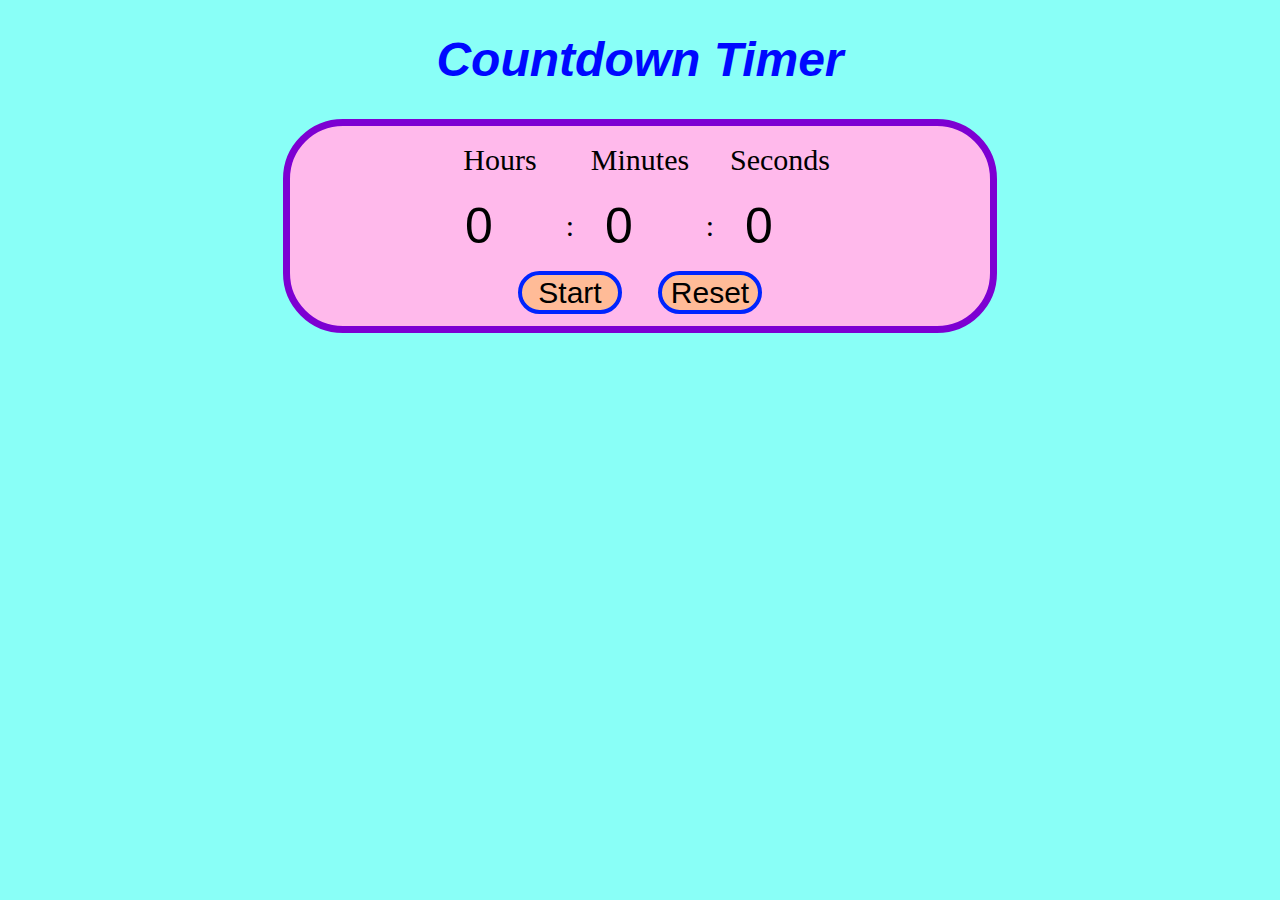
<file: task7/index.html>
<!DOCTYPE html>
<html lang="en">

<head>
    <meta charset="UTF-8">
    <meta name="viewport" content="width=device-width, initial-scale=1.0">
    <meta http-equiv="X-UA-Compatible" content="ie=edge">
    <link rel="stylesheet" href="style.css">
    <title>Countdown Timer</title>
</head>

<body>
    <h1>Countdown Timer</h1>
    <div id="container">
        <p id="hour-label" class="label">Hours</p>
        <p id="min-label" class="label">Minutes</p>
        <p id="sec-label" class="label">Seconds</p>
        <input id="hour" type="number" max="99" min="0" value="0" class="time">
        <p id="p1" class="semicolon">:</p>
        <input id="minute" type="number" max="60" min="0" value="0" class="time">
        <p id="p2" class="semicolon">:</p>
        <input id="sec" type="number" max="60" min="0" value="0" class="time">
        <button id="start" class="btn">Start</button>
        <button id="reset" class="btn">Reset</button>
    </div>
    <script src="main.js"></script>
</body>

</html>
</file>
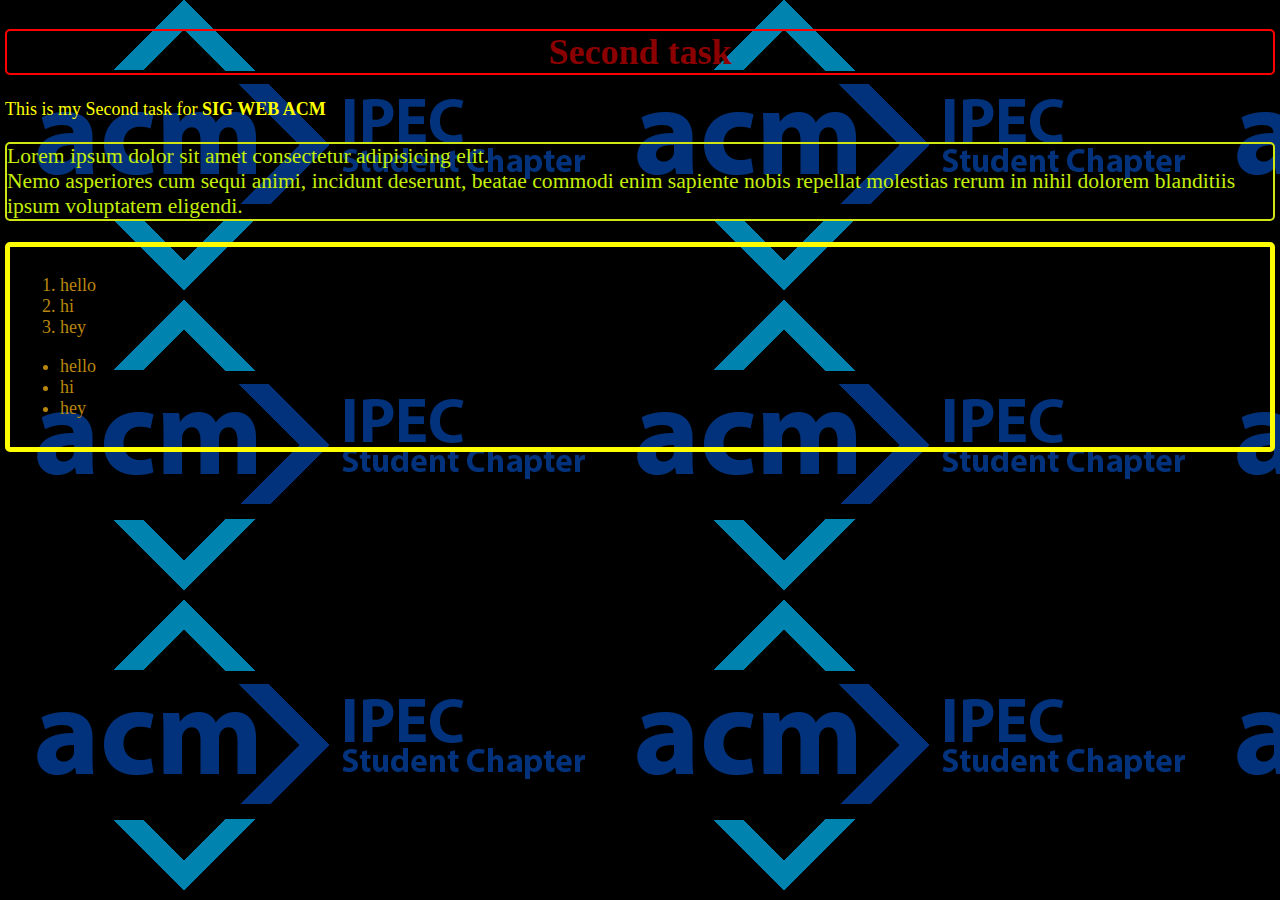
<file: task2/index1.html>
<!DOCTYPE html>
<html lang="en">
<head>
    <meta charset="UTF-8">
    <meta http-equiv="X-UA-Compatible" content="IE=edge">
    <meta name="viewport" content="width=device-width, initial-scale=1.0">
    <title>Task2</title>
    <style>
        p{
            border: 2px solid rgb(208, 230, 18);
            border-radius: 5px;
            color: rgb(196, 238, 9);
            font-size: larger;
        }

        div{
            border: 5px solid yellow;
            border-radius: 5px;
            color: darkgoldenrod;
            padding: 10px;
        }
    </style>
    <link rel="stylesheet" href="style.css">
</head>
<body>
   <h1 style="border: 2px solid red; border-radius: 5px; color: darkred;">Second task</h1>
    <span style="color: yellow;">This is my Second task for <b>SIG WEB ACM</b></span>
    <p>Lorem ipsum dolor sit amet consectetur adipisicing elit. <br> Nemo asperiores cum sequi animi, incidunt deserunt, beatae commodi enim sapiente nobis repellat molestias rerum in nihil dolorem blanditiis ipsum voluptatem eligendi.</p>
<div>
    <ol>
        <li>hello</li>
        <li>hi</li>
        <li>hey</li>
    </ol>
    <ul>
        <li>hello</li>
        <li>hi</li>
        <li>hey</li>
    </ul>
</div>

    
</body>
</html>
</file>
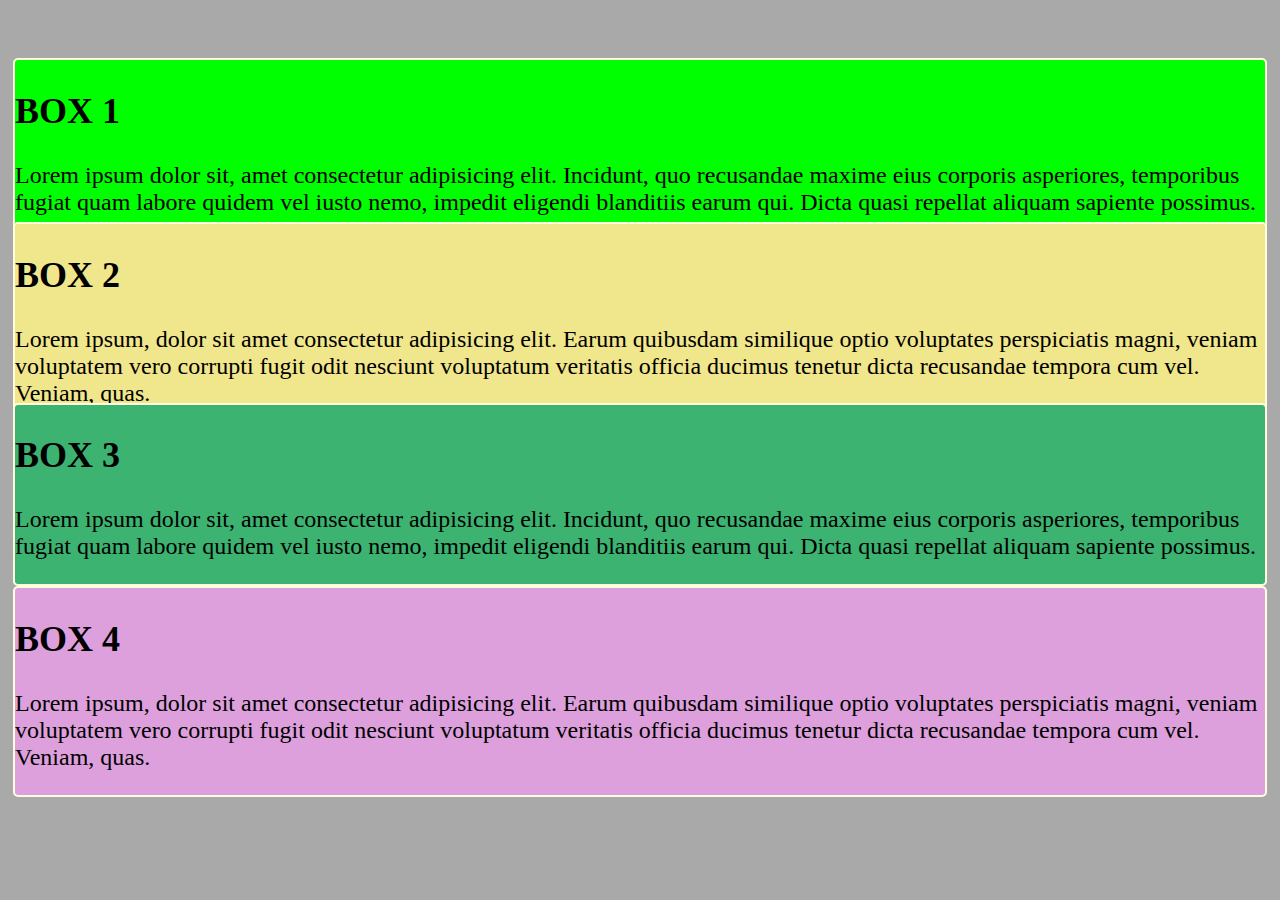
<file: task3/page2.html>
<!DOCTYPE html>
<html lang="en">
<head>
    <meta charset="UTF-8">
    <meta http-equiv="X-UA-Compatible" content="IE=edge">
    <meta name="viewport" content="width=device-width, initial-scale=1.0">
    <title>Page 2</title>
    <style>
        body{
            background-color: darkgray;
        }
        .ads{
            display: flexbox;
            margin: 5px;
        }
        .box{
            border: 2px solid lightyellow;
            border-radius: 5px;
            font-size: 1.5rem;
        }
        #b1{
            background-color: lime;
            position: relative;
            top: 50px;
        }
        #b2{
            background-color: khaki;
            position: relative;
            top: 30px;
        }
        #b3{
            background-color: mediumseagreen;
            position: relative;
            z-index: 30px;
        }
        #b4{
            background-color: plum;
        }
     </style>
</head>
<body>
    <div class="ads">
        <div class="box" id="b1">
            <h2>BOX 1</h2>
            <p>Lorem ipsum dolor sit, amet consectetur adipisicing elit. Incidunt, quo recusandae maxime eius corporis asperiores, temporibus fugiat quam labore quidem vel iusto nemo, impedit eligendi blanditiis earum qui. Dicta quasi repellat aliquam sapiente possimus.</p>
        </div>
        <div class="box" id="b2">
            <h2>BOX 2</h2>
            <p>Lorem ipsum, dolor sit amet consectetur adipisicing elit. Earum quibusdam similique optio voluptates perspiciatis magni, veniam voluptatem vero corrupti fugit odit nesciunt voluptatum veritatis officia ducimus tenetur dicta recusandae tempora cum vel. Veniam, quas.</p>
        </div>
        <div class="box" id="b3">
            <h2>BOX 3</h2>
            <p>Lorem ipsum dolor sit, amet consectetur adipisicing elit. Incidunt, quo recusandae maxime eius corporis asperiores, temporibus fugiat quam labore quidem vel iusto nemo, impedit eligendi blanditiis earum qui. Dicta quasi repellat aliquam sapiente possimus.</p>
        </div>
        <div class="box" id="b4">
            <h2>BOX 4</h2>
            <p>Lorem ipsum, dolor sit amet consectetur adipisicing elit. Earum quibusdam similique optio voluptates perspiciatis magni, veniam voluptatem vero corrupti fugit odit nesciunt voluptatum veritatis officia ducimus tenetur dicta recusandae tempora cum vel. Veniam, quas.</p>
        </div>
        
    </div>
</body>
</html>
</file>
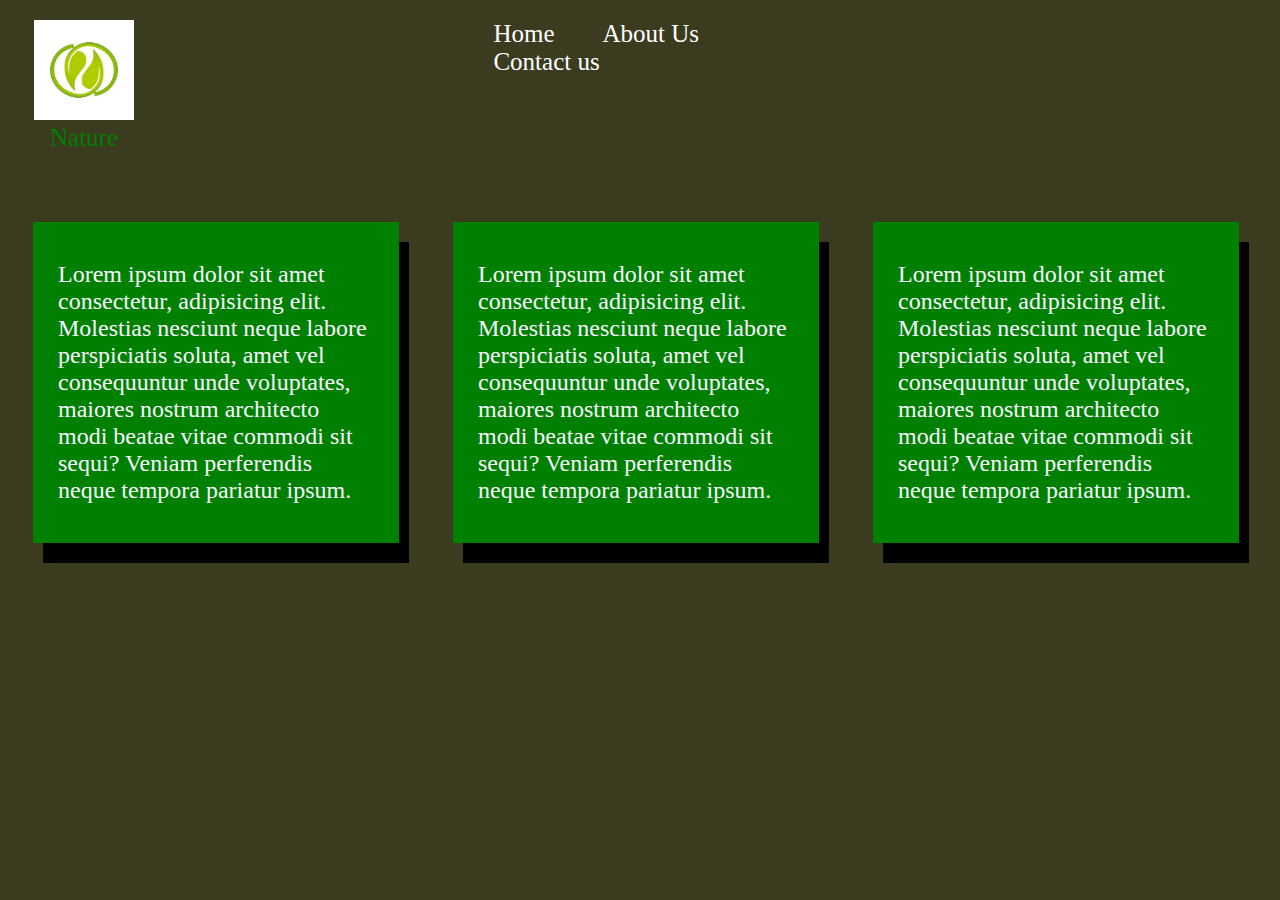
<file: task4/about us.html>
<!DOCTYPE html>
<html lang="en">
<head>
    <meta charset="UTF-8">
    <meta http-equiv="X-UA-Compatible" content="IE=edge">
    <meta name="viewport" content="width=device-width, initial-scale=1.0">
    <title>About us</title>
    <style>
       body{
            background-color: rgb(59, 59, 31);
        }
        .left{
            display:inline-block;
            position: absolute;
            left: 34px;
            top: 20px;
        }
        .left img{
            width: 100px;
        }
        .left div{
            color: green;
            text-align: center;
            font-size: 25px;
        } 
        .mid{
            display: block;
            width: 33%;
            margin: 20px auto;   
        }
        .nav li{
            display: inline-block;
            font-size: 25px;
        }
        .nav li a{
            color: white;
            text-decoration: none;
            padding: 34px 22px;
        }
        .b1{
            display: inline-block;
            color: ghostwhite;
            font-size: 24px;
            width: 25%;
            background-color: green;
            box-shadow: 10px 20px black;
            margin: 10% 25px;
            padding: 15px 25px;
            transition: all 1s ease-in-out;
        }
        .b1:hover{
            transform: rotate(360deg);
        }
    </style>
</head>
<body>
    <header>
        <div class="left">
            <img src="nl.jpg" alt="">
            <div>Nature</div>
        </div>
        <div class="mid">
            <ul class="nav">
                <li><a href="index.html">Home</a></li>
                <li><a href="about us.html">About Us</a></li>
                <li><a href="#">Contact us</a></li>
            </ul>
        </div>
    </header>
    <div class="b1">
        <p>Lorem ipsum dolor sit amet consectetur, adipisicing elit. Molestias nesciunt neque labore perspiciatis soluta, amet vel consequuntur unde voluptates, maiores nostrum architecto modi beatae vitae commodi sit sequi? Veniam perferendis neque tempora pariatur ipsum.</p>
    </div>
    <div class="b1">
        <p>Lorem ipsum dolor sit amet consectetur, adipisicing elit. Molestias nesciunt neque labore perspiciatis soluta, amet vel consequuntur unde voluptates, maiores nostrum architecto modi beatae vitae commodi sit sequi? Veniam perferendis neque tempora pariatur ipsum.</p>
    </div>
    <div class="b1">
        <p>Lorem ipsum dolor sit amet consectetur, adipisicing elit. Molestias nesciunt neque labore perspiciatis soluta, amet vel consequuntur unde voluptates, maiores nostrum architecto modi beatae vitae commodi sit sequi? Veniam perferendis neque tempora pariatur ipsum.</p>
    </div>
</body>
</html>
</file>
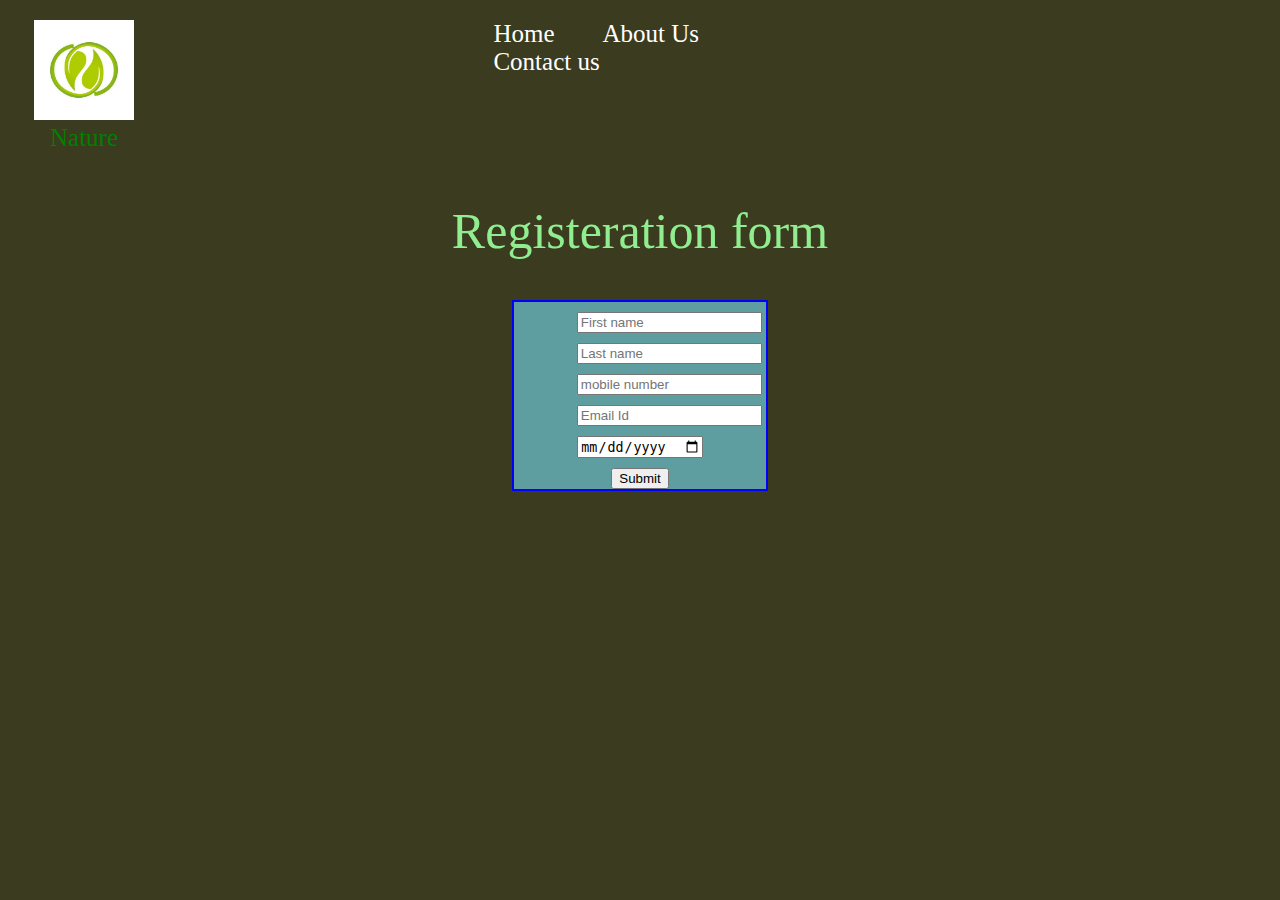
<file: task4/registration.html>
<!DOCTYPE html>
<html lang="en">
<head>
    <meta charset="UTF-8">
    <meta http-equiv="X-UA-Compatible" content="IE=edge">
    <meta name="viewport" content="width=device-width, initial-scale=1.0">
    <title>Register</title>
    <style>
        body{
            background-color: rgb(59, 59, 31);
        }
        .left{
            display:inline-block;
            position: absolute;
            left: 34px;
            top: 20px;
        }
        .left img{
            width: 100px;
        }
        .left div{
            color: green;
            text-align: center;
            font-size: 25px;
        }
        .mid{
            display: block;
            width: 33%;
            margin: 20px auto;   
        }
        .nav li{
            display: inline-block;
            font-size: 25px;
        }
        .nav li a{
            color: white;
            text-decoration: none;
            padding: 34px 22px;
        }
        .conteiner p{
            color: lightgreen;
            display: block;
            width: 50%;
            margin: 40px auto;
            font-size: 50px;
            text-align: center;
            margin-top: 10%;
        }
        .conteiner div.fr{
            color: lightgreen;
            display: block;
            border: 2px solid blue;
            width: 20%;
            height: 20%;
            margin: 10px auto;
            text-align: center;
            background-color: cadetblue;
        }
        .conteiner div{
            color: lightgreen;
            display: block;
            width: 50%;
            margin: 10px auto;
            text-align: center;
        }
    </style>
</head>
<body>
    <header>
        <div class="left">
            <img src="nl.jpg" alt="">
            <div>Nature</div>
        </div>
        <div class="mid">
            <ul class="nav">
                <li><a href="index.html">Home</a></li>
                <li><a href="about us.html">About Us</a></li>
                <li><a href="#">Contact us</a></li>
            </ul>
        </div>

    </header>
    <div class="conteiner">
        <p>Registeration form</p>
        <div class="fr">
            <form action="">
                <div class="form">
                    <input type="text" name="" placeholder="First name">
                </div>
                <div class="form">
                    <input type="text" name="" placeholder="Last name">
                </div>
                <div class="form">
                    <input type="number" name="" placeholder="mobile number">
                </div>
                <div class="form">
                    <input type="email" name="" placeholder="Email Id">
                </div>
                <div class="form">
                    <input type="date" name="" placeholder="Date of Birth">
                </div>
                <button class="btn">Submit</button>
            </form>
        </div>
    </div>
</body>
</html>
</file>
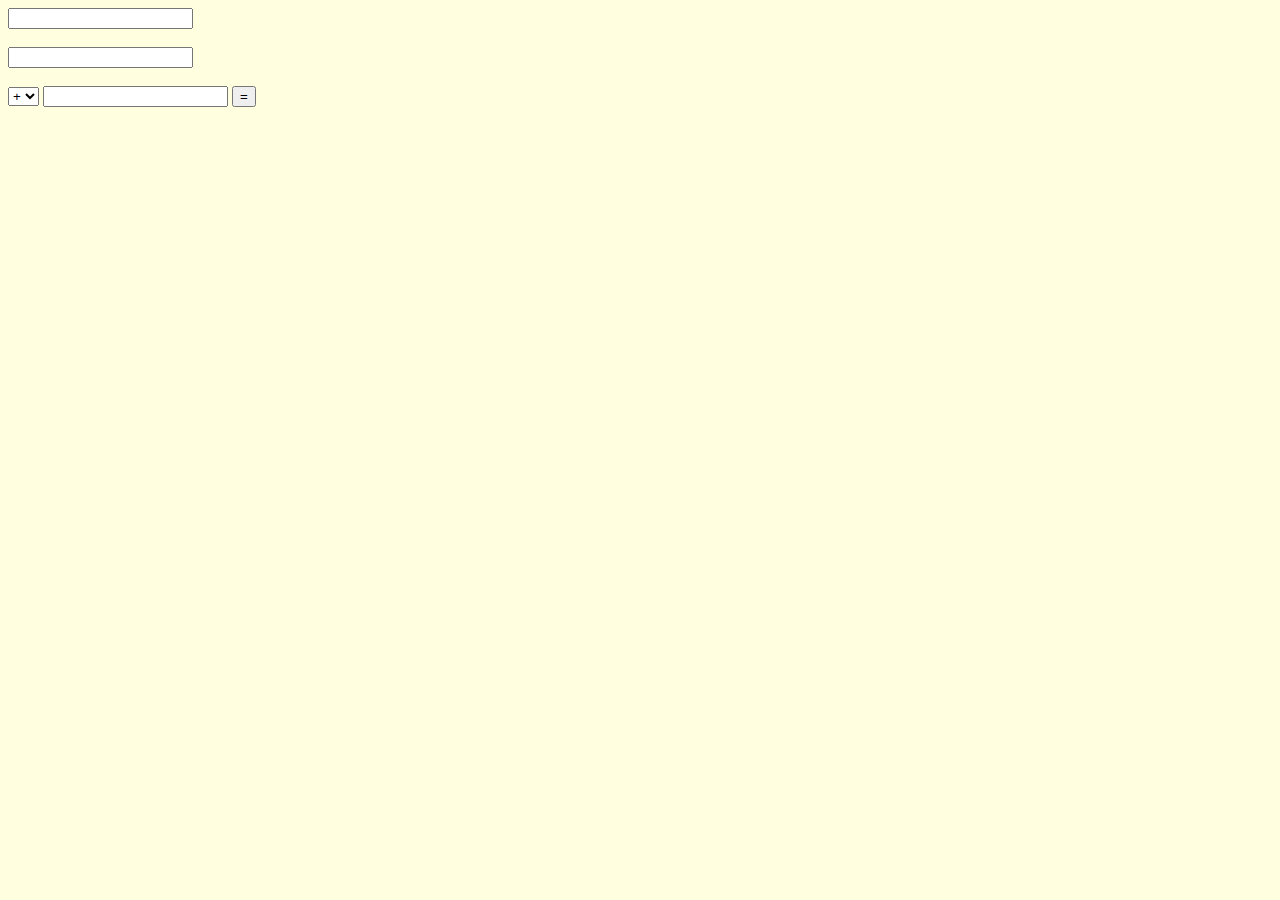
<file: task6/arithmatic.html>
<!DOCTYPE html>
<html lang="en">
<head>
    <meta charset="UTF-8">
    <meta http-equiv="X-UA-Compatible" content="IE=edge">
    <meta name="viewport" content="width=device-width, initial-scale=1.0">
    <title>arithmatic operation</title>
    <script>
        function calc(){
            var n1=parseInt(document.getElementById('n1').value);
            var n2=parseInt(document.getElementById('n2').value);
            var res=document.getElementById('operators').value;

            if(res ==='+')
            {
              document.getElementById('result').value =n1+n2;
            }
            if(res ==='-')
            {
              document.getElementById('result').value =n1-n2;
            }
            if(res ==='/')
            {
              document.getElementById('result').value =n1/n2;
            }
            if(res ==='X')
            {
              document.getElementById('result').value =n1*n2;
            }
        }
    </script>
</head>
<body style="background-color: lightyellow;">
    <input type="text" id="n1"> <br> <br>
    <input type="text" id="n2"><br><br>
    <select id="operators">
        <option value="+">+</option>
        <option value="-">-</option>
        <option value="/">/</option>
        <option value="X">X</option>
    </select>
    <input type="text"  id="result">
    <button onclick="calc()">=</button>
</body>
</html>
</file>
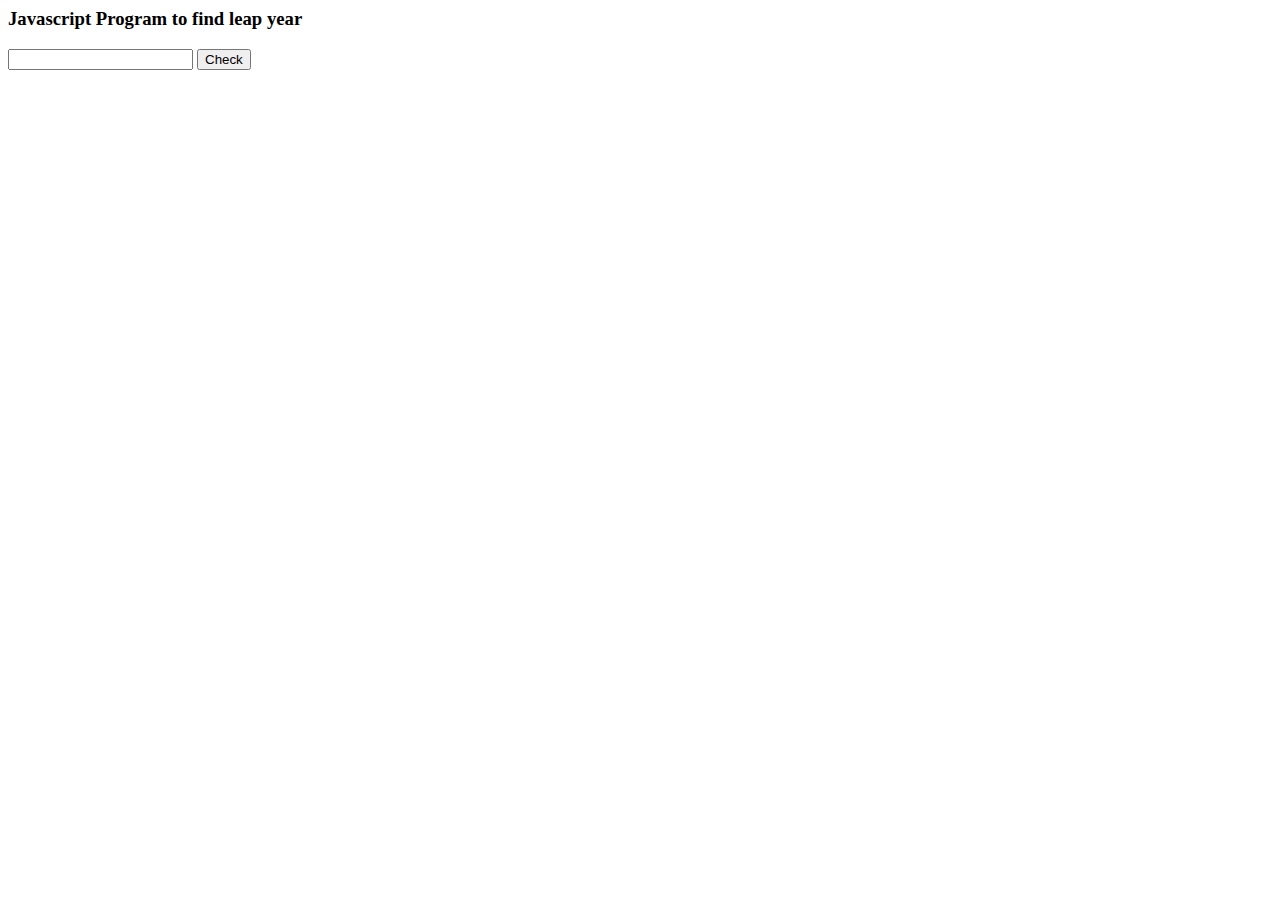
<file: task6/leap year.html>
<html>
<head>
<script>
	function check_leapyear(){
		//define variables
		var year;
 
		//get the entered year from text box 
		year = document.getElementById("year").value;
 
		//three conditions to find out the leap year
		if( (0 == year % 4) && (0 != year % 100) || (0 == year % 400) )
		{
			alert(year+" is a leap year");  
		}
		else
		{
			alert(year+" is not a leap year");  
		}
	}
</script>
</head>
<body>
<h3>Javascript Program to find leap year</h3>
<input type="text" id="year"></input>
<button onclick="check_leapyear()">Check</button>

</body>
</html>
</file>
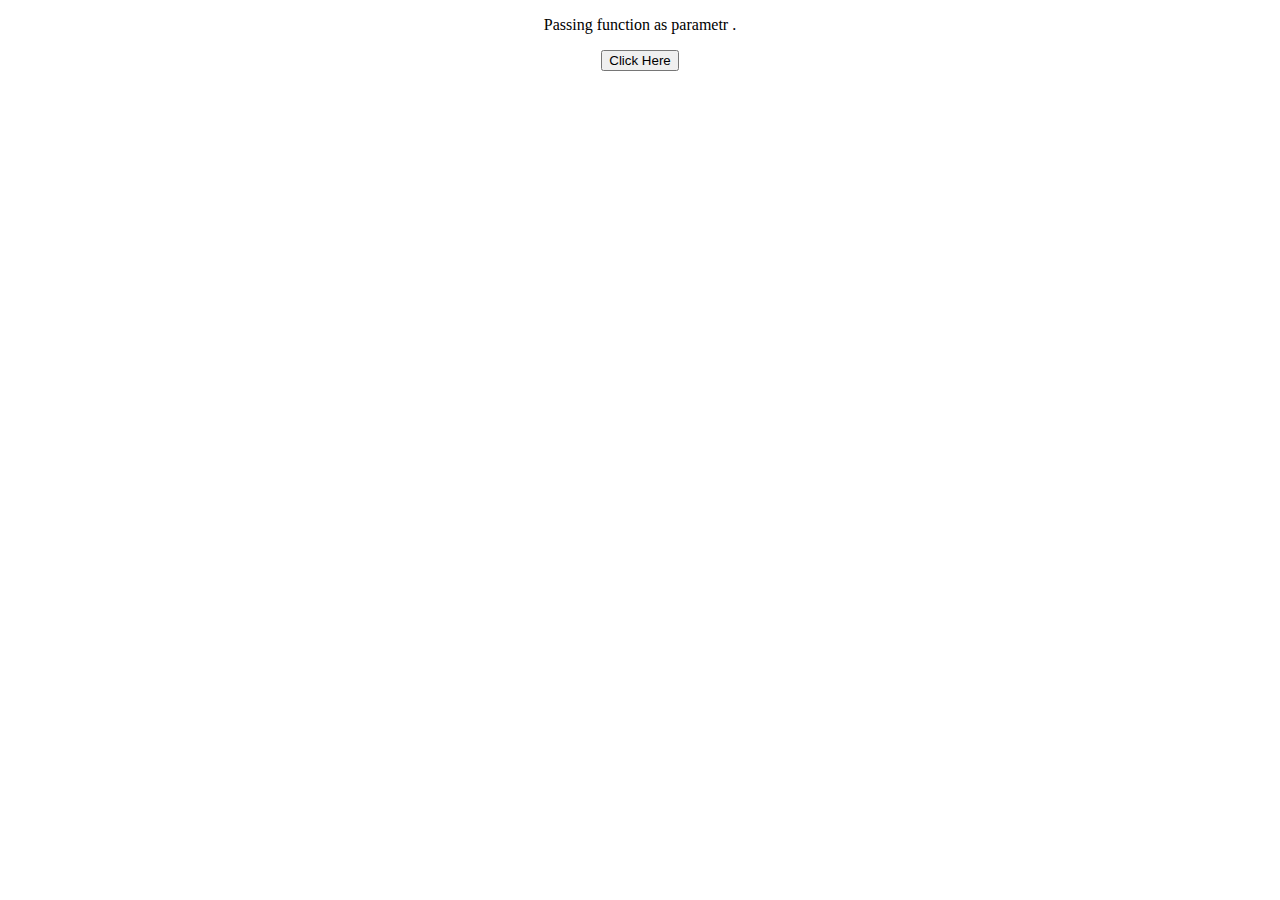
<file: task6/parameter.html>
<!DOCTYPE html>
<html>
	<head>
		<title>
			JavaScript | Pass a function as parameter
		</title>
	</head>
	
	<body style = "text-align:center;">
		
		
		
		<p>
			Passing function as parametr .
		</p>
		
		
		<button onclick = "viv(rj)">
			Click Here
		</button>	
		
		<script>
			function rj(value){
				return 'WELCOME IN MY WORLD!';
			}
			function viv(func){
				alert(func());
			}
		</script>
	</body>
</html>
</file>
<file: Project/style.css>
.about-card {
    border-radius: 10px;
    box-shadow: 0 10px 30px 0 rgba(172, 168, 168, 0.43);
    height: fit-content;
    width: 100%;
    margin-top: 20px;
}

.card-about-card{
    background-color: rgba(255, 111, 0, 0.564);
}

.about-card-img {
    width: 100%;
    height: 80vh;
    -o-object-fit: repeat;
    object-fit: repeat;
    border-radius: 10px;
}

.about-card .card-body {
    padding: 50px 20px 20px;
}

.about-card-description {
    font-size: 20px;
    color: #000;
    font-weight: normal;
    margin-bottom: 20px;
}

.container1{
    background-color: rgba(51, 255, 0, 0.648);
}

.selfhead {
    font-size: 90px;
    font-weight: bolder;
    font-family: 'Baloo Chettan 2', cursive;
}

@media only screen and (max-width:485px) {
    .selfhead {
        font-size: 50px;
        font-weight: bold;
    }
}

@media (max-width: 768px) {
    .about-card-img {
        width: 100%;
        height: 50vh;
        -o-object-fit: repeat;
        object-fit: repeat;
        border-radius: 10px;
    }
}

footer{

    width: 100vw;
}
.btn:hover{
    background-color: #c0111792;
}
.link:hover{
color: #F96167;
}
@media(max-width:710px) and (min-width:470px){
    .bar{
        height: auto;
        flex-direction:column;
        flex-wrap: nowrap;
    }
    
}
@media(max-width:470px) {
 
    .bar{
        height: auto;
        flex-direction:column;
        flex-wrap: nowrap;
      
    }
   
}
</file>
<file: task7/style.css>
html {
    background-color: #89fff7;
    height: 100%;
}

h1 {
    color: #0008ff;
    font-family: Arial, Helvetica, sans-serif;
    text-align: center;
    font-style: italic;
    font-size: xxx-large;

}

#container {
    height: 200px;
    width: 700px;
    background-color: #ffb9eb;
    margin: 0 auto;
    border: 7px solid #7d00d2;
    border-radius: 60px;
    display: grid;
    grid-template-columns: repeat(5, 1fr);
    grid-template-rows: repeat(3, 1fr);
}

/*label*/
.label {
    margin: 0;

    justify-self: center;
    align-self: center;
    font-size: 30px;
}

#hour-label {
    grid-area: 1 / 2 / 1 / 3;
}

#min-label {
    grid-area: 1 / 3 / 1 / 4;
}

#sec-label {
    grid-area: 1 / 4 / 1 / 5;
}

/*times*/
.time {
    justify-self: center;
    align-self: center;

    border: none;
    background-color: #ffffff00;
    font-size: 50px;
    width: 70px;
    height: 50px;
}

#hour {
    grid-area: 2 / 2 / 2 / 3;
}

.semicolon {
    justify-self: center;
    align-self: center;

    font-size: 30px;
    margin: 0;
}
#p1 {
    grid-area: 2 / 2 / 2 / 4;
}

#minute {
    grid-area: 2 / 3 / 2 / 4;
}

#p2 {
    grid-area: 2 / 3 / 2 / 5;
}

#sec {
    grid-area: 2 / 4 / 2 / 5;
}

/*buttons*/

.btn {
    border-radius: 38px;
    align-self: center;
    width: 104px;
    height: 43px;
    font-size: 30px;
    justify-self: center;
    border: 4px solid #0024ff;
    background-color: #ffbb97;
}

#start {
    grid-area: 3 / 2 / 3 / 4;
}

#reset {
    grid-area: 3 / 3 / 3 / 5;
}
</file>
<file: task2/style.css>
body{
    background-color: black;
    background-image: url("acmlogo.png");
    font-size: large;
    margin: 5px;
    float: left;
    
}

h1{
    text-align: center;
}
</file>
